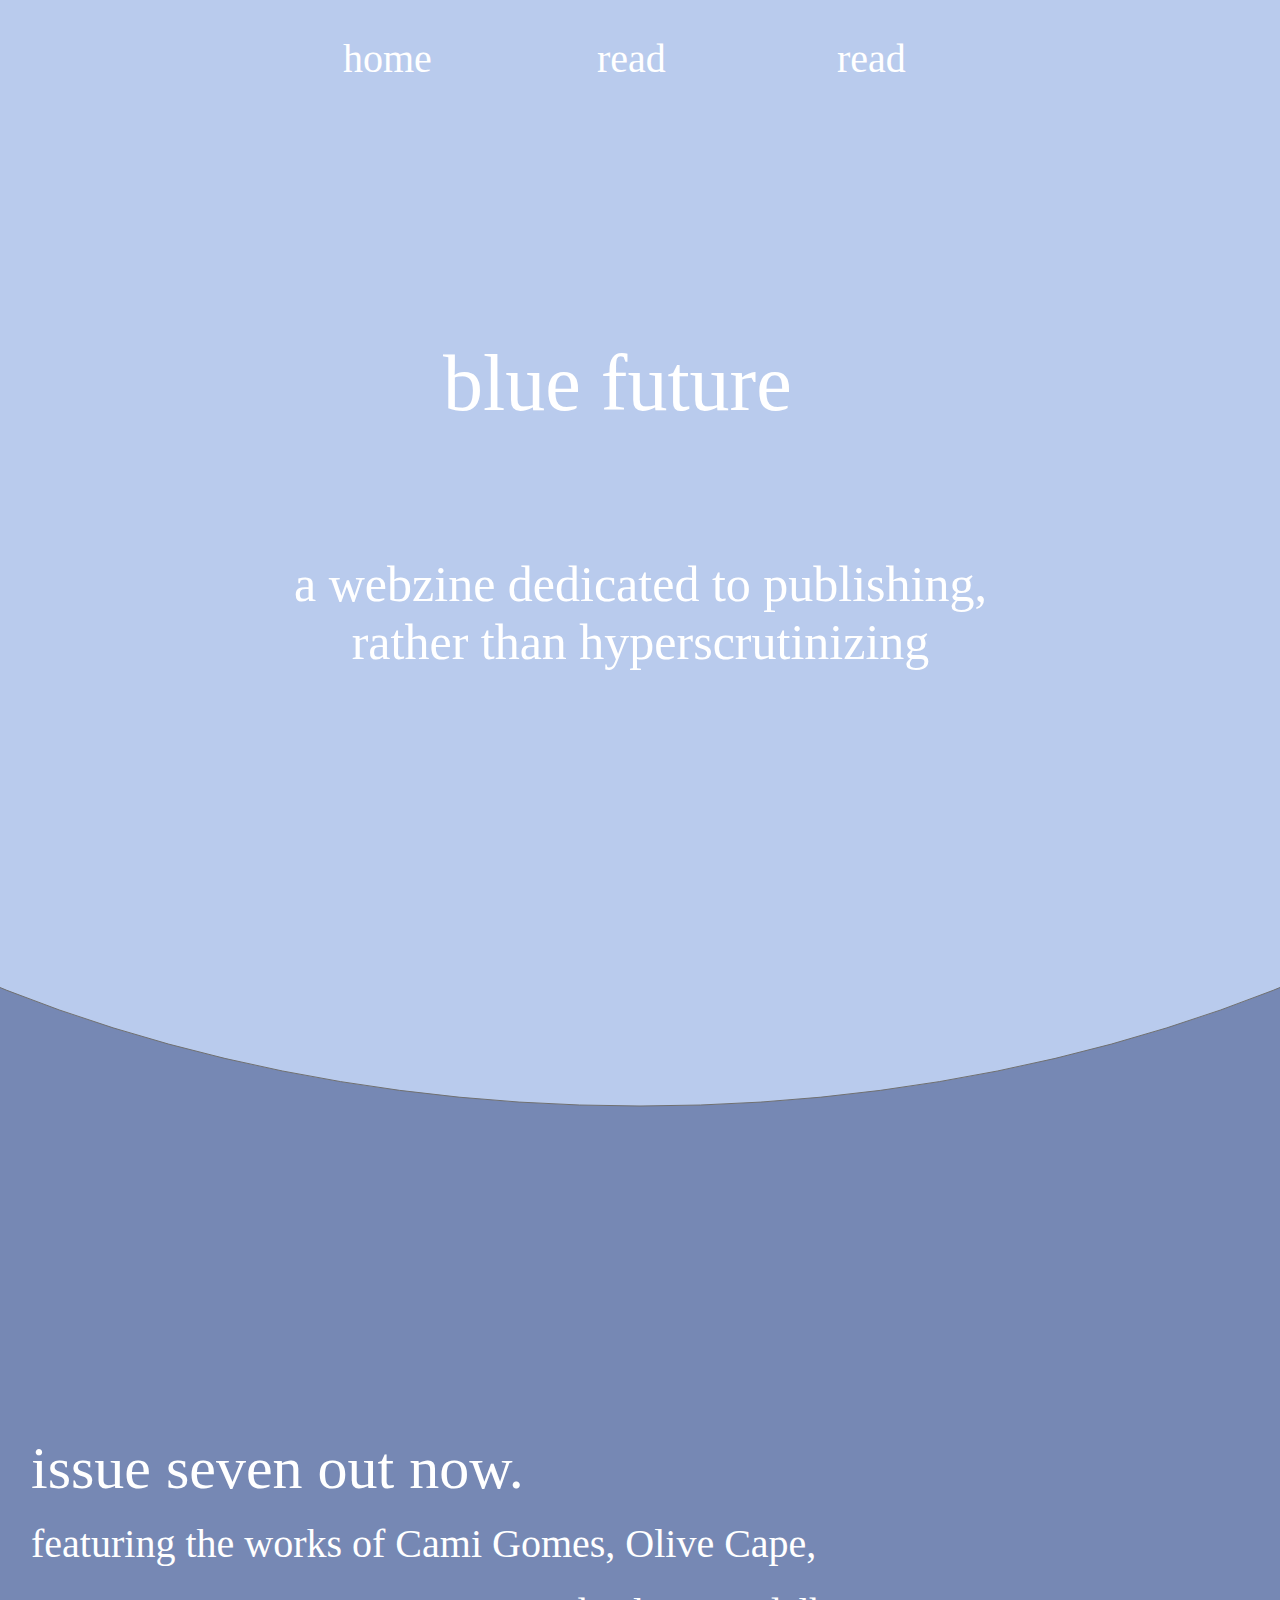
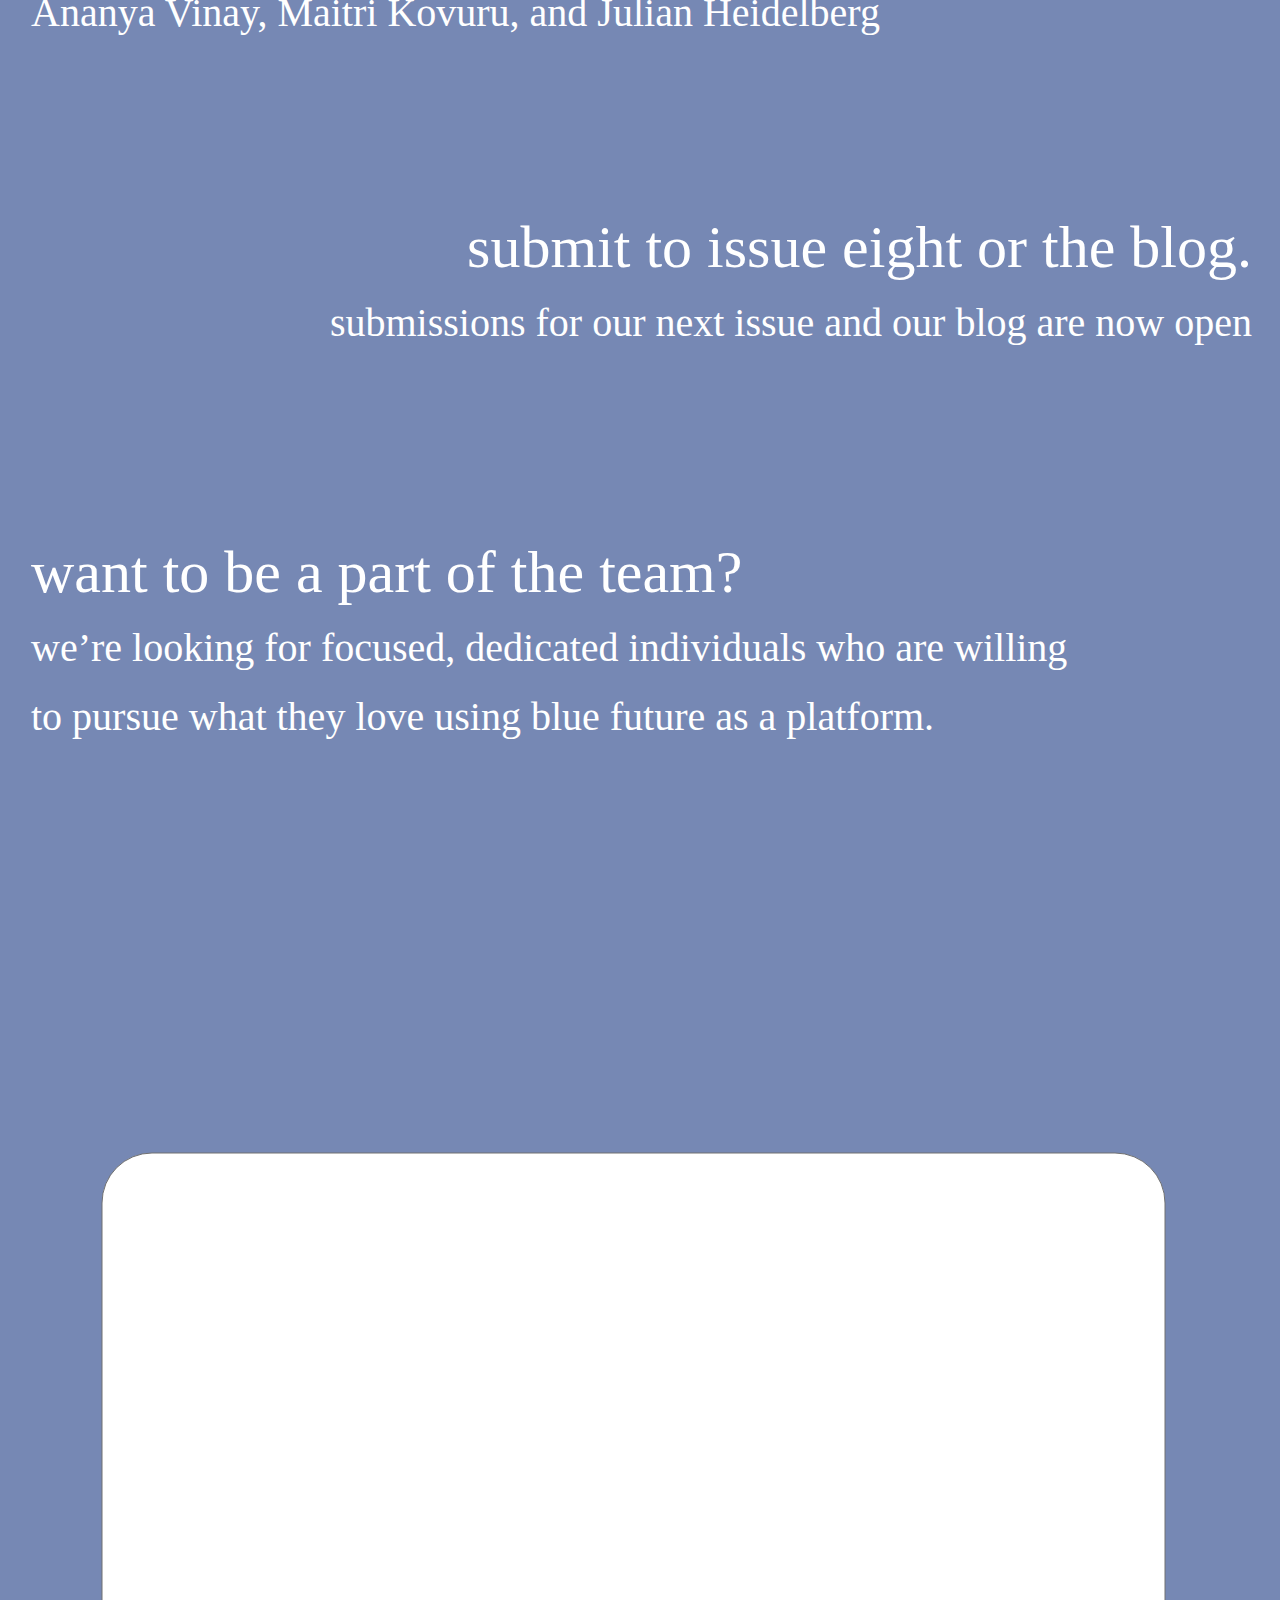
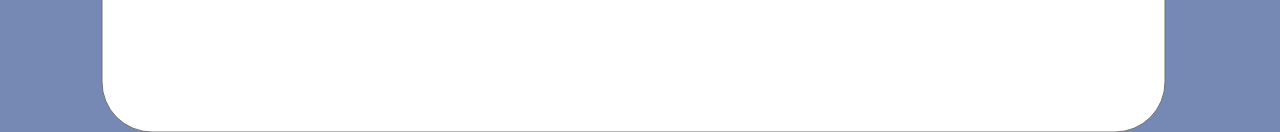
<file: index.html>
<!DOCTYPE html>
<html>
<head>
<meta charset="utf-8"/>
<meta http-equiv="X-UA-Compatible" content="IE=edge"/>
<meta name="viewport" content="width=device-width, initial-scale=1.0">
<title>home</title>
<style id="applicationStylesheet" type="text/css">
	.mediaViewInfo {
		--web-view-name: home;
		--web-view-id: home;
		--web-scale-on-resize: true;
		--web-enable-deep-linking: true;
	}
	:root {
		--web-view-ids: home;
	}
	* {
		margin: 0;
		padding: 0;
		box-sizing: border-box;
		border: none;
	}
	#home {
		position: absolute;
		width: 1280px;
		height: 3332px;
		background-color: rgba(118,136,180,1);
		overflow: hidden;
		--web-view-name: home;
		--web-view-id: home;
		--web-scale-on-resize: true;
		--web-enable-deep-linking: true;
	}
	@keyframes fadein {
	
		0% {
			opacity: 0;
		}
		100% {
			opacity: 1;
		}
	
	}
	#blue_future_ {
		left: 432px;
		top: 337px;
		position: absolute;
		overflow: visible;
		width: 395px;
		white-space: nowrap;
		text-align: left;
		font-family: Futura;
		font-style: normal;
		font-weight: normal;
		font-size: 80px;
		color: rgba(255,255,255,1);
	}
	#Ellipse_1 {
		fill: rgba(185,203,237,1);
		stroke: rgba(112,112,112,1);
		stroke-width: 1px;
		stroke-linejoin: miter;
		stroke-linecap: butt;
		stroke-miterlimit: 4;
		shape-rendering: auto;
	}
	.Ellipse_1 {
		position: absolute;
		overflow: visible;
		width: 2464px;
		height: 1627px;
		left: -592px;
		top: -521px;
	}
	#blue_future__ {
		left: 443px;
		top: 338px;
		position: absolute;
		overflow: visible;
		width: 395px;
		white-space: nowrap;
		text-align: left;
		font-family: Futura;
		font-style: normal;
		font-weight: normal;
		font-size: 80px;
		color: rgba(255,255,255,1);
	}
	#a_webzine_dedicated_to_publish {
		left: 237px;
		top: 555px;
		position: absolute;
		overflow: visible;
		width: 807px;
		white-space: nowrap;
		text-align: center;
		font-family: Futura;
		font-style: normal;
		font-weight: normal;
		font-size: 50px;
		color: rgba(255,255,255,1);
	}
	#Rectangle_1 {
		fill: rgba(255,255,255,1);
		stroke: rgba(112,112,112,1);
		stroke-width: 1px;
		stroke-linejoin: miter;
		stroke-linecap: butt;
		stroke-miterlimit: 4;
		shape-rendering: auto;
	}
	.Rectangle_1 {
		position: absolute;
		overflow: visible;
		width: 961px;
		height: 501px;
		left: 151px;
		top: 2792px;
	}
	#Rectangle_2 {
		fill: rgba(255,255,255,1);
		stroke: rgba(112,112,112,1);
		stroke-width: 1px;
		stroke-linejoin: miter;
		stroke-linecap: butt;
		stroke-miterlimit: 4;
		shape-rendering: auto;
	}
	.Rectangle_2 {
		position: absolute;
		overflow: visible;
		width: 1063px;
		height: 579px;
		left: 102px;
		top: 2753px;
	}
	#issue_seven_out_now_featuring_ {
		left: 31px;
		top: 1434px;
		position: absolute;
		overflow: visible;
		width: 965px;
		white-space: nowrap;
		text-align: left;
		font-family: Futura;
		font-style: normal;
		font-weight: normal;
		font-size: 60px;
		color: rgba(255,255,255,1);
	}
	#submit_to_issue_eight_or_the_b {
		left: 196px;
		top: 1813px;
		position: absolute;
		overflow: visible;
		width: 1056px;
		white-space: nowrap;
		text-align: right;
		font-family: Futura;
		font-style: normal;
		font-weight: normal;
		font-size: 60px;
		color: rgba(255,255,255,1);
	}
	#want_to_be_a_part_of_the_team_ {
		left: 31px;
		top: 2138px;
		position: absolute;
		overflow: visible;
		width: 1174px;
		white-space: nowrap;
		text-align: left;
		font-family: Futura;
		font-style: normal;
		font-weight: normal;
		font-size: 60px;
		color: rgba(255,255,255,1);
	}
	#home_q {
		left: 343px;
		top: 35px;
		position: absolute;
		overflow: visible;
		width: 101px;
		white-space: nowrap;
		text-align: left;
		font-family: Futura;
		font-style: normal;
		font-weight: normal;
		font-size: 40px;
		color: rgba(255,255,255,1);
	}
	#read {
		left: 597px;
		top: 35px;
		position: absolute;
		overflow: visible;
		width: 87px;
		white-space: nowrap;
		text-align: left;
		font-family: Futura;
		font-style: normal;
		font-weight: normal;
		font-size: 40px;
		color: rgba(255,255,255,1);
	}
	#read_s {
		left: 837px;
		top: 35px;
		position: absolute;
		overflow: visible;
		width: 87px;
		white-space: nowrap;
		--web-animation: fadein 0.30000001192092896s ease-out;
		--web-action-type: page;
		--web-action-target: link.html;
		cursor: pointer;
		text-align: left;
		font-family: Futura;
		font-style: normal;
		font-weight: normal;
		font-size: 40px;
		color: rgba(255,255,255,1);
	}
</style>
<script id="applicationScript">
///////////////////////////////////////
// INITIALIZATION
///////////////////////////////////////

/**
 * Functionality for scaling, showing by media query, and navigation between multiple pages on a single page. 
 * Code subject to change.
 **/

if (window.console==null) { window["console"] = { log : function() {} } }; // some browsers do not set console

var Application = function() {
	// event constants
	this.prefix = "--web-";
	this.NAVIGATION_CHANGE = "viewChange";
	this.VIEW_NOT_FOUND = "viewNotFound";
	this.VIEW_CHANGE = "viewChange";
	this.VIEW_CHANGING = "viewChanging";
	this.STATE_NOT_FOUND = "stateNotFound";
	this.APPLICATION_COMPLETE = "applicationComplete";
	this.APPLICATION_RESIZE = "applicationResize";
	this.SIZE_STATE_NAME = "data-is-view-scaled";
	this.STATE_NAME = this.prefix + "state";

	this.lastTrigger = null;
	this.lastView = null;
	this.lastState = null;
	this.lastOverlay = null;
	this.currentView = null;
	this.currentState = null;
	this.currentOverlay = null;
	this.currentQuery = {index: 0, rule: null, mediaText: null, id: null};
	this.inclusionQuery = "(min-width: 0px)";
	this.exclusionQuery = "none and (min-width: 99999px)";
	this.LastModifiedDateLabelName = "LastModifiedDateLabel";
	this.viewScaleSliderId = "ViewScaleSliderInput";
	this.pageRefreshedName = "showPageRefreshedNotification";
	this.application = null;
	this.applicationStylesheet = null;
	this.showByMediaQuery = null;
	this.mediaQueryDictionary = {};
	this.viewsDictionary = {};
	this.addedViews = [];
	this.viewStates = [];
	this.views = [];
	this.viewIds = [];
	this.viewQueries = {};
	this.overlays = {};
	this.overlayIds = [];
	this.numberOfViews = 0;
	this.verticalPadding = 0;
	this.horizontalPadding = 0;
	this.stateName = null;
	this.viewScale = 1;
	this.viewLeft = 0;
	this.viewTop = 0;
	this.horizontalScrollbarsNeeded = false;
	this.verticalScrollbarsNeeded = false;

	// view settings
	this.showUpdateNotification = false;
	this.showNavigationControls = false;
	this.scaleViewsToFit = false;
	this.scaleToFitOnDoubleClick = false;
	this.actualSizeOnDoubleClick = false;
	this.scaleViewsOnResize = false;
	this.navigationOnKeypress = false;
	this.showViewName = false;
	this.enableDeepLinking = true;
	this.refreshPageForChanges = false;
	this.showRefreshNotifications = true;

	// view controls
	this.scaleViewSlider = null;
	this.lastModifiedLabel = null;
	this.supportsPopState = false; // window.history.pushState!=null;
	this.initialized = false;

	// refresh properties
	this.refreshDuration = 250;
	this.lastModifiedDate = null;
	this.refreshRequest = null;
	this.refreshInterval = null;
	this.refreshContent = null;
	this.refreshContentSize = null;
	this.refreshCheckContent = false;
	this.refreshCheckContentSize = false;

	var self = this;

	self.initialize = function(event) {
		var view = self.getVisibleView();
		var views = self.getVisibleViews();
		if (view==null) view = self.getInitialView();
		self.collectViews();
		self.collectOverlays();
		self.collectMediaQueries();

		for (let index = 0; index < views.length; index++) {
			var view = views[index];
			self.setViewOptions(view);
			self.setViewVariables(view);
			self.centerView(view);
		}

		// sometimes the body size is 0 so we call this now and again later
		if (self.initialized) {
			window.addEventListener(self.NAVIGATION_CHANGE, self.viewChangeHandler);
			window.addEventListener("keyup", self.keypressHandler);
			window.addEventListener("keypress", self.keypressHandler);
			window.addEventListener("resize", self.resizeHandler);
			window.document.addEventListener("dblclick", self.doubleClickHandler);

			if (self.supportsPopState) {
				window.addEventListener('popstate', self.popStateHandler);
			}
			else {
				window.addEventListener('hashchange', self.hashChangeHandler);
			}

			// we are ready to go
			window.dispatchEvent(new Event(self.APPLICATION_COMPLETE));
		}

		if (self.initialized==false) {
			if (self.enableDeepLinking) {
				self.syncronizeViewToURL();
			} 
	
			if (self.refreshPageForChanges) {
				self.setupRefreshForChanges();
			}
	
			self.initialized = true;
		}
		
		if (self.scaleViewsToFit) {
			self.viewScale = self.scaleViewToFit(view);
			
			if (self.viewScale<0) {
				setTimeout(self.scaleViewToFit, 500, view);
			}
		}
		else if (view) {
			self.viewScale = self.getViewScaleValue(view);
			self.centerView(view);
			self.updateSliderValue(self.viewScale);
		}
		else {
			// no view found
		}
	
		if (self.showUpdateNotification) {
			self.showNotification();
		}

		//"addEventListener" in window ? null : window.addEventListener = window.attachEvent;
		//"addEventListener" in document ? null : document.addEventListener = document.attachEvent;
	}


	///////////////////////////////////////
	// AUTO REFRESH 
	///////////////////////////////////////

	self.setupRefreshForChanges = function() {
		self.refreshRequest = new XMLHttpRequest();

		if (!self.refreshRequest) {
			return false;
		}

		// get document start values immediately
		self.requestRefreshUpdate();
	}

	/**
	 * Attempt to check the last modified date by the headers 
	 * or the last modified property from the byte array (experimental)
	 **/
	self.requestRefreshUpdate = function() {
		var url = document.location.href;
		var protocol = window.location.protocol;
		var method;
		
		try {

			if (self.refreshCheckContentSize) {
				self.refreshRequest.open('HEAD', url, true);
			}
			else if (self.refreshCheckContent) {
				self.refreshContent = document.documentElement.outerHTML;
				self.refreshRequest.open('GET', url, true);
				self.refreshRequest.responseType = "text";
			}
			else {

				// get page last modified date for the first call to compare to later
				if (self.lastModifiedDate==null) {

					// File system does not send headers in FF so get blob if possible
					if (protocol=="file:") {
						self.refreshRequest.open("GET", url, true);
						self.refreshRequest.responseType = "blob";
					}
					else {
						self.refreshRequest.open("HEAD", url, true);
						self.refreshRequest.responseType = "blob";
					}

					self.refreshRequest.onload = self.refreshOnLoadOnceHandler;

					// In some browsers (Chrome & Safari) this error occurs at send: 
					// 
					// Chrome - Access to XMLHttpRequest at 'file:///index.html' from origin 'null' 
					// has been blocked by CORS policy: 
					// Cross origin requests are only supported for protocol schemes: 
					// http, data, chrome, chrome-extension, https.
					// 
					// Safari - XMLHttpRequest cannot load file:///Users/user/Public/index.html. Cross origin requests are only supported for HTTP.
					// 
					// Solution is to run a local server, set local permissions or test in another browser
					self.refreshRequest.send(null);

					// In MS browsers the following behavior occurs possibly due to an AJAX call to check last modified date: 
					// 
					// DOM7011: The code on this page disabled back and forward caching.

					// In Brave (Chrome) error when on the server
					// index.js:221 HEAD https://www.example.com/ net::ERR_INSUFFICIENT_RESOURCES
					// self.refreshRequest.send(null);

				}
				else {
					self.refreshRequest = new XMLHttpRequest();
					self.refreshRequest.onreadystatechange = self.refreshHandler;
					self.refreshRequest.ontimeout = function() {
						self.log("Couldn't find page to check for updates");
					}
					
					var method;
					if (protocol=="file:") {
						method = "GET";
					}
					else {
						method = "HEAD";
					}

					//refreshRequest.open('HEAD', url, true);
					self.refreshRequest.open(method, url, true);
					self.refreshRequest.responseType = "blob";
					self.refreshRequest.send(null);
				}
			}
		}
		catch (error) {
			self.log("Refresh failed for the following reason:")
			self.log(error);
		}
	}

	self.refreshHandler = function() {
		var contentSize;

		try {

			if (self.refreshRequest.readyState === XMLHttpRequest.DONE) {
				
				if (self.refreshRequest.status === 2 || 
					self.refreshRequest.status === 200) {
					var pageChanged = false;

					self.updateLastModifiedLabel();

					if (self.refreshCheckContentSize) {
						var lastModifiedHeader = self.refreshRequest.getResponseHeader("Last-Modified");
						contentSize = self.refreshRequest.getResponseHeader("Content-Length");
						//lastModifiedDate = refreshRequest.getResponseHeader("Last-Modified");
						var headers = self.refreshRequest.getAllResponseHeaders();
						var hasContentHeader = headers.indexOf("Content-Length")!=-1;
						
						if (hasContentHeader) {
							contentSize = self.refreshRequest.getResponseHeader("Content-Length");

							// size has not been set yet
							if (self.refreshContentSize==null) {
								self.refreshContentSize = contentSize;
								// exit and let interval call this method again
								return;
							}

							if (contentSize!=self.refreshContentSize) {
								pageChanged = true;
							}
						}
					}
					else if (self.refreshCheckContent) {

						if (self.refreshRequest.responseText!=self.refreshContent) {
							pageChanged = true;
						}
					}
					else {
						lastModifiedHeader = self.getLastModified(self.refreshRequest);

						if (self.lastModifiedDate!=lastModifiedHeader) {
							self.log("lastModifiedDate:" + self.lastModifiedDate + ",lastModifiedHeader:" +lastModifiedHeader);
							pageChanged = true;
						}

					}

					
					if (pageChanged) {
						clearInterval(self.refreshInterval);
						self.refreshUpdatedPage();
						return;
					}

				}
				else {
					self.log('There was a problem with the request.');
				}

			}
		}
		catch( error ) {
			//console.log('Caught Exception: ' + error);
		}
	}

	self.refreshOnLoadOnceHandler = function(event) {

		// get the last modified date
		if (self.refreshRequest.response) {
			self.lastModifiedDate = self.getLastModified(self.refreshRequest);

			if (self.lastModifiedDate!=null) {

				if (self.refreshInterval==null) {
					self.refreshInterval = setInterval(self.requestRefreshUpdate, self.refreshDuration);
				}
			}
			else {
				self.log("Could not get last modified date from the server");
			}
		}
	}

	self.refreshUpdatedPage = function() {
		if (self.showRefreshNotifications) {
			var date = new Date().setTime((new Date().getTime()+10000));
			document.cookie = encodeURIComponent(self.pageRefreshedName) + "=true" + "; max-age=6000;" + " path=/";
		}

		document.location.reload(true);
	}

	self.showNotification = function(duration) {
		var notificationID = self.pageRefreshedName+"ID";
		var notification = document.getElementById(notificationID);
		if (duration==null) duration = 4000;

		if (notification!=null) {return;}

		notification = document.createElement("div");
		notification.id = notificationID;
		notification.textContent = "PAGE UPDATED";
		var styleRule = ""
		styleRule = "position: fixed; padding: 7px 16px 6px 16px; font-family: Arial, sans-serif; font-size: 10px; font-weight: bold; left: 50%;";
		styleRule += "top: 20px; background-color: rgba(0,0,0,.5); border-radius: 12px; color:rgb(235, 235, 235); transition: all 2s linear;";
		styleRule += "transform: translateX(-50%); letter-spacing: .5px; filter: drop-shadow(2px 2px 6px rgba(0, 0, 0, .1)); cursor: pointer";
		notification.setAttribute("style", styleRule);

		notification.className = "PageRefreshedClass";
		notification.addEventListener("click", function() {
			notification.parentNode.removeChild(notification);
		});
		
		document.body.appendChild(notification);

		setTimeout(function() {
			notification.style.opacity = "0";
			notification.style.filter = "drop-shadow( 0px 0px 0px rgba(0,0,0, .5))";
			setTimeout(function() {
				try {
					notification.parentNode.removeChild(notification);
				} catch(error) {}
			}, duration)
		}, duration);

		document.cookie = encodeURIComponent(self.pageRefreshedName) + "=; max-age=1; path=/";
	}

	/**
	 * Get the last modified date from the header 
	 * or file object after request has been received
	 **/
	self.getLastModified = function(request) {
		var date;

		// file protocol - FILE object with last modified property
		if (request.response && request.response.lastModified) {
			date = request.response.lastModified;
		}
		
		// http protocol - check headers
		if (date==null) {
			date = request.getResponseHeader("Last-Modified");
		}

		return date;
	}

	self.updateLastModifiedLabel = function() {
		var labelValue = "";
		
		if (self.lastModifiedLabel==null) {
			self.lastModifiedLabel = document.getElementById("LastModifiedLabel");
		}

		if (self.lastModifiedLabel) {
			var seconds = parseInt(((new Date().getTime() - Date.parse(document.lastModified)) / 1000 / 60) * 100 + "");
			var minutes = 0;
			var hours = 0;

			if (seconds < 60) {
				seconds = Math.floor(seconds/10)*10;
				labelValue = seconds + " seconds";
			}
			else {
				minutes = parseInt((seconds/60) + "");

				if (minutes>60) {
					hours = parseInt((seconds/60/60) +"");
					labelValue += hours==1 ? " hour" : " hours";
				}
				else {
					labelValue = minutes+"";
					labelValue += minutes==1 ? " minute" : " minutes";
				}
			}
			
			if (seconds<10) {
				labelValue = "Updated now";
			}
			else {
				labelValue = "Updated " + labelValue + " ago";
			}

			if (self.lastModifiedLabel.firstElementChild) {
				self.lastModifiedLabel.firstElementChild.textContent = labelValue;

			}
			else if ("textContent" in self.lastModifiedLabel) {
				self.lastModifiedLabel.textContent = labelValue;
			}
		}
	}

	self.getShortString = function(string, length) {
		if (length==null) length = 30;
		string = string!=null ? string.substr(0, length).replace(/\n/g, "") : "[String is null]";
		return string;
	}

	self.getShortNumber = function(value, places) {
		if (places==null || places<1) places = 4;
		value = Math.round(value * Math.pow(10,places)) / Math.pow(10, places);
		return value;
	}

	///////////////////////////////////////
	// NAVIGATION CONTROLS
	///////////////////////////////////////

	self.updateViewLabel = function() {
		var viewNavigationLabel = document.getElementById("ViewNavigationLabel");
		var view = self.getVisibleView();
		var viewIndex = view ? self.getViewIndex(view) : -1;
		var viewName = view ? self.getViewPreferenceValue(view, self.prefix + "view-name") : null;
		var viewId = view ? view.id : null;

		if (viewNavigationLabel && view) {
			if (viewName && viewName.indexOf('"')!=-1) {
				viewName = viewName.replace(/"/g, "");
			}

			if (self.showViewName) {
				viewNavigationLabel.textContent = viewName;
				self.setTooltip(viewNavigationLabel, viewIndex + 1 + " of " + self.numberOfViews);
			}
			else {
				viewNavigationLabel.textContent = viewIndex + 1 + " of " + self.numberOfViews;
				self.setTooltip(viewNavigationLabel, viewName);
			}

		}
	}

	self.updateURL = function(view) {
		view = view == null ? self.getVisibleView() : view;
		var viewId = view ? view.id : null
		var viewFragment = view ? "#"+ viewId : null;

		if (viewId && self.viewIds.length>1 && self.enableDeepLinking) {

			if (self.supportsPopState==false) {
				self.setFragment(viewId);
			}
			else {
				if (viewFragment!=window.location.hash) {

					if (window.location.hash==null) {
						window.history.replaceState({name:viewId}, null, viewFragment);
					}
					else {
						window.history.pushState({name:viewId}, null, viewFragment);
					}
				}
			}
		}
	}

	self.updateURLState = function(view, stateName) {
		stateName = view && (stateName=="" || stateName==null) ? self.getStateNameByViewId(view.id) : stateName;

		if (self.supportsPopState==false) {
			self.setFragment(stateName);
		}
		else {
			if (stateName!=window.location.hash) {

				if (window.location.hash==null) {
					window.history.replaceState({name:view.viewId}, null, stateName);
				}
				else {
					window.history.pushState({name:view.viewId}, null, stateName);
				}
			}
		}
	}

	self.setFragment = function(value) {
		window.location.hash = "#" + value;
	}

	self.setTooltip = function(element, value) {
		// setting the tooltip in edge causes a page crash on hover
		if (/Edge/.test(navigator.userAgent)) { return; }

		if ("title" in element) {
			element.title = value;
		}
	}

	self.getStylesheetRules = function(styleSheet) {
		try {
			if (styleSheet) return styleSheet.cssRules || styleSheet.rules;
	
			return document.styleSheets[0]["cssRules"] || document.styleSheets[0]["rules"];
		}
		catch (error) {
			// ERRORS:
			// SecurityError: The operation is insecure.
			// Errors happen when script loads before stylesheet or loading an external css locally

			// InvalidAccessError: A parameter or an operation is not supported by the underlying object
			// Place script after stylesheet

			console.log(error);
			if (error.toString().indexOf("The operation is insecure")!=-1) {
				console.log("Load the stylesheet before the script or load the stylesheet inline until it can be loaded on a server")
			}
			return [];
		}
	}

	/**
	 * If single page application hide all of the views. 
	 * @param {Number} selectedIndex if provided shows the view at index provided
	 **/
	self.hideViews = function(selectedIndex, animation) {
		var rules = self.getStylesheetRules();
		var queryIndex = 0;
		var numberOfRules = rules!=null ? rules.length : 0;

		// loop through rules and hide media queries except selected
		for (var i=0;i<numberOfRules;i++) {
			var rule = rules[i];
			var cssText = rule && rule.cssText;

			if (rule.media!=null && cssText.match("--web-view-name:")) {

				if (queryIndex==selectedIndex) {
					self.currentQuery.mediaText = rule.conditionText;
					self.currentQuery.index = selectedIndex;
					self.currentQuery.rule = rule;
					self.enableMediaQuery(rule);
				}
				else {
					if (animation) {
						self.fadeOut(rule)
					}
					else {
						self.disableMediaQuery(rule);
					}
				}
				
				queryIndex++;
			}
		}

		self.numberOfViews = queryIndex;
		self.updateViewLabel();
		self.updateURL();

		self.dispatchViewChange();

		var view = self.getVisibleView();
		var viewIndex = view ? self.getViewIndex(view) : -1;

		return viewIndex==selectedIndex ? view : null;
	}

	/**
	 * If single page application hide all of the views. 
	 * @param {HTMLElement} selectedView if provided shows the view passed in
	 **/
	 self.hideAllViews = function(selectedView, animation) {
		var views = self.views;
		var queryIndex = 0;
		var numberOfViews = views!=null ? views.length : 0;

		// loop through rules and hide media queries except selected
		for (var i=0;i<numberOfViews;i++) {
			var viewData = views[i];
			var view = viewData && viewData.view;
			var mediaRule = viewData && viewData.mediaRule;
			
			if (view==selectedView) {
				self.currentQuery.mediaText = mediaRule.conditionText;
				self.currentQuery.index = queryIndex;
				self.currentQuery.rule = mediaRule;
				self.enableMediaQuery(mediaRule);
			}
			else {
				if (animation) {
					self.fadeOut(mediaRule)
				}
				else {
					self.disableMediaQuery(mediaRule);
				}
			}
			
			queryIndex++;
		}

		self.numberOfViews = queryIndex;
		self.updateViewLabel();
		self.updateURL();
		self.dispatchViewChange();

		var visibleView = self.getVisibleView();

		return visibleView==selectedView ? selectedView : null;
	}

	/**
	 * Hide view
	 * @param {Object} view element to hide
	 **/
	self.hideView = function(view) {
		var rule = view ? self.mediaQueryDictionary[view.id] : null;

		if (rule) {
			self.disableMediaQuery(rule);
		}
	}

	/**
	 * Hide overlay
	 * @param {Object} overlay element to hide
	 **/
	self.hideOverlay = function(overlay) {
		var rule = overlay ? self.mediaQueryDictionary[overlay.id] : null;

		if (rule) {
			self.disableMediaQuery(rule);

			//if (self.showByMediaQuery) {
				overlay.style.display = "none";
			//}
		}
	}

	/**
	 * Show the view by media query. Does not hide current views
	 * Sets view options by default
	 * @param {Object} view element to show
	 * @param {Boolean} setViewOptions sets view options if null or true
	 */
	self.showViewByMediaQuery = function(view, setViewOptions) {
		var id = view ? view.id : null;
		var query = id ? self.mediaQueryDictionary[id] : null;
		var isOverlay = view ? self.isOverlay(view) : false;
		setViewOptions = setViewOptions==null ? true : setViewOptions;

		if (query) {
			self.enableMediaQuery(query);

			if (isOverlay && view && setViewOptions) {
				self.setViewVariables(null, view);
			}
			else {
				if (view && setViewOptions) self.setViewOptions(view);
				if (view && setViewOptions) self.setViewVariables(view);
			}
		}
	}

	/**
	 * Show the view. Does not hide current views
	 */
	self.showView = function(view, setViewOptions) {
		var id = view ? view.id : null;
		var query = id ? self.mediaQueryDictionary[id] : null;
		var display = null;
		setViewOptions = setViewOptions==null ? true : setViewOptions;

		if (query) {
			self.enableMediaQuery(query);
			if (view==null) view =self.getVisibleView();
			if (view && setViewOptions) self.setViewOptions(view);
		}
		else if (id) {
			display = window.getComputedStyle(view).getPropertyValue("display");
			if (display=="" || display=="none") {
				view.style.display = "block";
			}
		}

		if (view) {
			if (self.currentView!=null) {
				self.lastView = self.currentView;
			}

			self.currentView = view;
		}
	}

	self.showViewById = function(id, setViewOptions) {
		var view = id ? self.getViewById(id) : null;

		if (view) {
			self.showView(view);
			return;
		}

		self.log("View not found '" + id + "'");
	}

	self.getElementView = function(element) {
		var view = element;
		var viewFound = false;

		while (viewFound==false || view==null) {
			if (view && self.viewsDictionary[view.id]) {
				return view;
			}
			view = view.parentNode;
		}
	}

	/**
	 * Show overlay over view
	 * @param {Event | HTMLElement} event event or html element with styles applied
	 * @param {String} id id of view or view reference
	 * @param {Number} x x location
	 * @param {Number} y y location
	 */
	self.showOverlay = function(event, id, x, y) {
		var overlay = id && typeof id === 'string' ? self.getViewById(id) : id ? id : null;
		var query = overlay ? self.mediaQueryDictionary[overlay.id] : null;
		var centerHorizontally = false;
		var centerVertically = false;
		var anchorLeft = false;
		var anchorTop = false;
		var anchorRight = false;
		var anchorBottom = false;
		var display = null;
		var reparent = true;
		var view = null;
		
		if (overlay==null || overlay==false) {
			self.log("Overlay not found, '"+ id + "'");
			return;
		}

		// get enter animation - event target must have css variables declared
		if (event) {
			var button = event.currentTarget || event; // can be event or htmlelement
			var buttonComputedStyles = getComputedStyle(button);
			var actionTargetValue = buttonComputedStyles.getPropertyValue(self.prefix+"action-target").trim();
			var animation = buttonComputedStyles.getPropertyValue(self.prefix+"animation").trim();
			var isAnimated = animation!="";
			var targetType = buttonComputedStyles.getPropertyValue(self.prefix+"action-type").trim();
			var actionTarget = self.application ? null : self.getElement(actionTargetValue);
			var actionTargetStyles = actionTarget ? actionTarget.style : null;

			if (actionTargetStyles) {
				actionTargetStyles.setProperty("animation", animation);
			}

			if ("stopImmediatePropagation" in event) {
				event.stopImmediatePropagation();
			}
		}
		
		if (self.application==false || targetType=="page") {
			document.location.href = "./" + actionTargetValue;
			return;
		}

		// remove any current overlays
		if (self.currentOverlay) {

			// act as switch if same button
			if (self.currentOverlay==actionTarget || self.currentOverlay==null) {
				if (self.lastTrigger==button) {
					self.removeOverlay(isAnimated);
					return;
				}
			}
			else {
				self.removeOverlay(isAnimated);
			}
		}

		if (reparent) {
			view = self.getElementView(button);
			if (view) {
				view.appendChild(overlay);
			}
		}

		if (query) {
			//self.setElementAnimation(overlay, null);
			//overlay.style.animation = animation;
			self.enableMediaQuery(query);
			
			var display = overlay && overlay.style.display;
			
			if (overlay && display=="" || display=="none") {
				overlay.style.display = "block";
				//self.setViewOptions(overlay);
			}

			// add animation defined in event target style declaration
			if (animation && self.supportAnimations) {
				self.fadeIn(overlay, false, animation);
			}
		}
		else if (id) {

			display = window.getComputedStyle(overlay).getPropertyValue("display");

			if (display=="" || display=="none") {
				overlay.style.display = "block";
			}

			// add animation defined in event target style declaration
			if (animation && self.supportAnimations) {
				self.fadeIn(overlay, false, animation);
			}
		}

		// do not set x or y position if centering
		var horizontal = self.prefix + "center-horizontally";
		var vertical = self.prefix + "center-vertically";
		var style = overlay.style;
		var transform = [];

		centerHorizontally = self.getIsStyleDefined(id, horizontal) ? self.getViewPreferenceBoolean(overlay, horizontal) : false;
		centerVertically = self.getIsStyleDefined(id, vertical) ? self.getViewPreferenceBoolean(overlay, vertical) : false;
		anchorLeft = self.getIsStyleDefined(id, "left");
		anchorRight = self.getIsStyleDefined(id, "right");
		anchorTop = self.getIsStyleDefined(id, "top");
		anchorBottom = self.getIsStyleDefined(id, "bottom");

		
		if (self.viewsDictionary[overlay.id] && self.viewsDictionary[overlay.id].styleDeclaration) {
			style = self.viewsDictionary[overlay.id].styleDeclaration.style;
		}
		
		if (centerHorizontally) {
			style.left = "50%";
			style.transformOrigin = "0 0";
			transform.push("translateX(-50%)");
		}
		else if (anchorRight && anchorLeft) {
			style.left = x + "px";
		}
		else if (anchorRight) {
			//style.right = x + "px";
		}
		else {
			style.left = x + "px";
		}
		
		if (centerVertically) {
			style.top = "50%";
			transform.push("translateY(-50%)");
			style.transformOrigin = "0 0";
		}
		else if (anchorTop && anchorBottom) {
			style.top = y + "px";
		}
		else if (anchorBottom) {
			//style.bottom = y + "px";
		}
		else {
			style.top = y + "px";
		}

		if (transform.length) {
			style.transform = transform.join(" ");
		}

		self.currentOverlay = overlay;
		self.lastTrigger = button;
	}

	self.goBack = function() {
		if (self.currentOverlay) {
			self.removeOverlay();
		}
		else if (self.lastView) {
			self.goToView(self.lastView.id);
		}
	}

	self.removeOverlay = function(animate) {
		var overlay = self.currentOverlay;
		animate = animate===false ? false : true;

		if (overlay) {
			var style = overlay.style;
			
			if (style.animation && self.supportAnimations && animate) {
				self.reverseAnimation(overlay, true);

				var duration = self.getAnimationDuration(style.animation, true);
		
				setTimeout(function() {
					self.setElementAnimation(overlay, null);
					self.hideOverlay(overlay);
					self.currentOverlay = null;
				}, duration);
			}
			else {
				self.setElementAnimation(overlay, null);
				self.hideOverlay(overlay);
				self.currentOverlay = null;
			}
		}
	}

	/**
	 * Reverse the animation and hide after
	 * @param {Object} target element with animation
	 * @param {Boolean} hide hide after animation ends
	 */
	self.reverseAnimation = function(target, hide) {
		var lastAnimation = null;
		var style = target.style;

		style.animationPlayState = "paused";
		lastAnimation = style.animation;
		style.animation = null;
		style.animationPlayState = "paused";

		if (hide) {
			//target.addEventListener("animationend", self.animationEndHideHandler);
	
			var duration = self.getAnimationDuration(lastAnimation, true);
			var isOverlay = self.isOverlay(target);
	
			setTimeout(function() {
				self.setElementAnimation(target, null);

				if (isOverlay) {
					self.hideOverlay(target);
				}
				else {
					self.hideView(target);
				}
			}, duration);
		}

		setTimeout(function() {
			style.animation = lastAnimation;
			style.animationPlayState = "paused";
			style.animationDirection = "reverse";
			style.animationPlayState = "running";
		}, 30);
	}

	self.animationEndHandler = function(event) {
		var target = event.currentTarget;
		self.dispatchEvent(new Event(event.type));
	}

	self.isOverlay = function(view) {
		var result = view ? self.getViewPreferenceBoolean(view, self.prefix + "is-overlay") : false;

		return result;
	}

	self.animationEndHideHandler = function(event) {
		var target = event.currentTarget;
		self.setViewVariables(null, target);
		self.hideView(target);
		target.removeEventListener("animationend", self.animationEndHideHandler);
	}

	self.animationEndShowHandler = function(event) {
		var target = event.currentTarget;
		target.removeEventListener("animationend", self.animationEndShowHandler);
	}

	self.setViewOptions = function(view) {

		if (view) {
			self.minimumScale = self.getViewPreferenceValue(view, self.prefix + "minimum-scale");
			self.maximumScale = self.getViewPreferenceValue(view, self.prefix + "maximum-scale");
			self.scaleViewsToFit = self.getViewPreferenceBoolean(view, self.prefix + "scale-to-fit");
			self.scaleToFitType = self.getViewPreferenceValue(view, self.prefix + "scale-to-fit-type");
			self.scaleToFitOnDoubleClick = self.getViewPreferenceBoolean(view, self.prefix + "scale-on-double-click");
			self.actualSizeOnDoubleClick = self.getViewPreferenceBoolean(view, self.prefix + "actual-size-on-double-click");
			self.scaleViewsOnResize = self.getViewPreferenceBoolean(view, self.prefix + "scale-on-resize");
			self.enableScaleUp = self.getViewPreferenceBoolean(view, self.prefix + "enable-scale-up");
			self.centerHorizontally = self.getViewPreferenceBoolean(view, self.prefix + "center-horizontally");
			self.centerVertically = self.getViewPreferenceBoolean(view, self.prefix + "center-vertically");
			self.navigationOnKeypress = self.getViewPreferenceBoolean(view, self.prefix + "navigate-on-keypress");
			self.showViewName = self.getViewPreferenceBoolean(view, self.prefix + "show-view-name");
			self.refreshPageForChanges = self.getViewPreferenceBoolean(view, self.prefix + "refresh-for-changes");
			self.refreshPageForChangesInterval = self.getViewPreferenceValue(view, self.prefix + "refresh-interval");
			self.showNavigationControls = self.getViewPreferenceBoolean(view, self.prefix + "show-navigation-controls");
			self.scaleViewSlider = self.getViewPreferenceBoolean(view, self.prefix + "show-scale-controls");
			self.enableDeepLinking = self.getViewPreferenceBoolean(view, self.prefix + "enable-deep-linking");
			self.singlePageApplication = self.getViewPreferenceBoolean(view, self.prefix + "application");
			self.showByMediaQuery = self.getViewPreferenceBoolean(view, self.prefix + "show-by-media-query");
			self.showUpdateNotification = document.cookie!="" ? document.cookie.indexOf(self.pageRefreshedName)!=-1 : false;
			self.imageComparisonDuration = self.getViewPreferenceValue(view, self.prefix + "image-comparison-duration");
			self.supportAnimations = self.getViewPreferenceBoolean(view, self.prefix + "enable-animations", true);

			if (self.scaleViewsToFit) {
				var newScaleValue = self.scaleViewToFit(view);
				
				if (newScaleValue<0) {
					setTimeout(self.scaleViewToFit, 500, view);
				}
			}
			else {
				self.viewScale = self.getViewScaleValue(view);
				self.viewToFitWidthScale = self.getViewFitToViewportWidthScale(view, self.enableScaleUp)
				self.viewToFitHeightScale = self.getViewFitToViewportScale(view, self.enableScaleUp);
				self.updateSliderValue(self.viewScale);
			}

			if (self.imageComparisonDuration!=null) {
				// todo
			}

			if (self.refreshPageForChangesInterval!=null) {
				self.refreshDuration = Number(self.refreshPageForChangesInterval);
			}
		}
	}

	self.previousView = function(event) {
		var rules = self.getStylesheetRules();
		var view = self.getVisibleView()
		var index = view ? self.getViewIndex(view) : -1;
		var prevQueryIndex = index!=-1 ? index-1 : self.currentQuery.index-1;
		var queryIndex = 0;
		var numberOfRules = rules!=null ? rules.length : 0;

		if (event) {
			event.stopImmediatePropagation();
		}

		if (prevQueryIndex<0) {
			return;
		}

		// loop through rules and hide media queries except selected
		for (var i=0;i<numberOfRules;i++) {
			var rule = rules[i];
			
			if (rule.media!=null) {

				if (queryIndex==prevQueryIndex) {
					self.currentQuery.mediaText = rule.conditionText;
					self.currentQuery.index = prevQueryIndex;
					self.currentQuery.rule = rule;
					self.enableMediaQuery(rule);
					self.updateViewLabel();
					self.updateURL();
					self.dispatchViewChange();
				}
				else {
					self.disableMediaQuery(rule);
				}

				queryIndex++;
			}
		}
	}

	self.nextView = function(event) {
		var rules = self.getStylesheetRules();
		var view = self.getVisibleView();
		var index = view ? self.getViewIndex(view) : -1;
		var nextQueryIndex = index!=-1 ? index+1 : self.currentQuery.index+1;
		var queryIndex = 0;
		var numberOfRules = rules!=null ? rules.length : 0;
		var numberOfMediaQueries = self.getNumberOfMediaRules();

		if (event) {
			event.stopImmediatePropagation();
		}

		if (nextQueryIndex>=numberOfMediaQueries) {
			return;
		}

		// loop through rules and hide media queries except selected
		for (var i=0;i<numberOfRules;i++) {
			var rule = rules[i];
			
			if (rule.media!=null) {

				if (queryIndex==nextQueryIndex) {
					self.currentQuery.mediaText = rule.conditionText;
					self.currentQuery.index = nextQueryIndex;
					self.currentQuery.rule = rule;
					self.enableMediaQuery(rule);
					self.updateViewLabel();
					self.updateURL();
					self.dispatchViewChange();
				}
				else {
					self.disableMediaQuery(rule);
				}

				queryIndex++;
			}
		}
	}

	/**
	 * Enables a view via media query
	 */
	self.enableMediaQuery = function(rule) {

		try {
			rule.media.mediaText = self.inclusionQuery;
		}
		catch(error) {
			//self.log(error);
			rule.conditionText = self.inclusionQuery;
		}
	}

	self.disableMediaQuery = function(rule) {

		try {
			rule.media.mediaText = self.exclusionQuery;
		}
		catch(error) {
			rule.conditionText = self.exclusionQuery;
		}
	}

	self.dispatchViewChange = function() {
		try {
			var event = new Event(self.NAVIGATION_CHANGE);
			window.dispatchEvent(event);
		}
		catch (error) {
			// In IE 11: Object doesn't support this action
		}
	}

	self.getNumberOfMediaRules = function() {
		var rules = self.getStylesheetRules();
		var numberOfRules = rules ? rules.length : 0;
		var numberOfQueries = 0;

		for (var i=0;i<numberOfRules;i++) {
			if (rules[i].media!=null) { numberOfQueries++; }
		}
		
		return numberOfQueries;
	}

	/////////////////////////////////////////
	// VIEW SCALE 
	/////////////////////////////////////////

	self.sliderChangeHandler = function(event) {
		var value = self.getShortNumber(event.currentTarget.value/100);
		var view = self.getVisibleView();
		self.setViewScaleValue(view, false, value, true);
	}

	self.updateSliderValue = function(scale) {
		var slider = document.getElementById(self.viewScaleSliderId);
		var tooltip = parseInt(scale * 100 + "") + "%";
		var inputType;
		var inputValue;
		
		if (slider) {
			inputValue = self.getShortNumber(scale * 100);
			if (inputValue!=slider["value"]) {
				slider["value"] = inputValue;
			}
			inputType = slider.getAttributeNS(null, "type");

			if (inputType!="range") {
				// input range is not supported
				slider.style.display = "none";
			}

			self.setTooltip(slider, tooltip);
		}
	}

	self.viewChangeHandler = function(event) {
		var view = self.getVisibleView();
		var matrix = view ? getComputedStyle(view).transform : null;
		
		if (matrix) {
			self.viewScale = self.getViewScaleValue(view);
			
			var scaleNeededToFit = self.getViewFitToViewportScale(view);
			var isViewLargerThanViewport = scaleNeededToFit<1;
			
			// scale large view to fit if scale to fit is enabled
			if (self.scaleViewsToFit) {
				self.scaleViewToFit(view);
			}
			else {
				self.updateSliderValue(self.viewScale);
			}
		}
	}

	self.getViewScaleValue = function(view) {
		var matrix = getComputedStyle(view).transform;

		if (matrix) {
			var matrixArray = matrix.replace("matrix(", "").split(",");
			var scaleX = parseFloat(matrixArray[0]);
			var scaleY = parseFloat(matrixArray[3]);
			var scale = Math.min(scaleX, scaleY);
		}

		return scale;
	}

	/**
	 * Scales view to scale. 
	 * @param {Object} view view to scale. views are in views array
	 * @param {Boolean} scaleToFit set to true to scale to fit. set false to use desired scale value
	 * @param {Number} desiredScale scale to define. not used if scale to fit is false
	 * @param {Boolean} isSliderChange indicates if slider is callee
	 */
	self.setViewScaleValue = function(view, scaleToFit, desiredScale, isSliderChange) {
		var enableScaleUp = self.enableScaleUp;
		var scaleToFitType = self.scaleToFitType;
		var minimumScale = self.minimumScale;
		var maximumScale = self.maximumScale;
		var hasMinimumScale = !isNaN(minimumScale) && minimumScale!="";
		var hasMaximumScale = !isNaN(maximumScale) && maximumScale!="";
		var scaleNeededToFit = self.getViewFitToViewportScale(view, enableScaleUp);
		var scaleNeededToFitWidth = self.getViewFitToViewportWidthScale(view, enableScaleUp);
		var scaleNeededToFitHeight = self.getViewFitToViewportHeightScale(view, enableScaleUp);
		var scaleToFitFull = self.getViewFitToViewportScale(view, true);
		var scaleToFitFullWidth = self.getViewFitToViewportWidthScale(view, true);
		var scaleToFitFullHeight = self.getViewFitToViewportHeightScale(view, true);
		var scaleToWidth = scaleToFitType=="width";
		var scaleToHeight = scaleToFitType=="height";
		var shrunkToFit = false;
		var topPosition = null;
		var leftPosition = null;
		var translateY = null;
		var translateX = null;
		var transformValue = "";
		var canCenterVertically = true;
		var canCenterHorizontally = true;
		var style = view.style;

		if (view && self.viewsDictionary[view.id] && self.viewsDictionary[view.id].styleDeclaration) {
			style = self.viewsDictionary[view.id].styleDeclaration.style;
		}

		if (scaleToFit && isSliderChange!=true) {
			if (scaleToFitType=="fit" || scaleToFitType=="") {
				desiredScale = scaleNeededToFit;
			}
			else if (scaleToFitType=="width") {
				desiredScale = scaleNeededToFitWidth;
			}
			else if (scaleToFitType=="height") {
				desiredScale = scaleNeededToFitHeight;
			}
		}
		else {
			if (isNaN(desiredScale)) {
				desiredScale = 1;
			}
		}

		self.updateSliderValue(desiredScale);
		
		// scale to fit width
		if (scaleToWidth && scaleToHeight==false) {
			canCenterVertically = scaleNeededToFitHeight>=scaleNeededToFitWidth;
			canCenterHorizontally = scaleNeededToFitWidth>=1 && enableScaleUp==false;

			if (isSliderChange) {
				canCenterHorizontally = desiredScale<scaleToFitFullWidth;
			}
			else if (scaleToFit) {
				desiredScale = scaleNeededToFitWidth;
			}

			if (hasMinimumScale) {
				desiredScale = Math.max(desiredScale, Number(minimumScale));
			}

			if (hasMaximumScale) {
				desiredScale = Math.min(desiredScale, Number(maximumScale));
			}

			desiredScale = self.getShortNumber(desiredScale);

			canCenterHorizontally = self.canCenterHorizontally(view, "width", enableScaleUp, desiredScale, minimumScale, maximumScale);
			canCenterVertically = self.canCenterVertically(view, "width", enableScaleUp, desiredScale, minimumScale, maximumScale);

			if (desiredScale>1 && (enableScaleUp || isSliderChange)) {
				transformValue = "scale(" + desiredScale + ")";
			}
			else if (desiredScale>=1 && enableScaleUp==false) {
				transformValue = "scale(" + 1 + ")";
			}
			else {
				transformValue = "scale(" + desiredScale + ")";
			}

			if (self.centerVertically) {
				if (canCenterVertically) {
					translateY = "-50%";
					topPosition = "50%";
				}
				else {
					translateY = "0";
					topPosition = "0";
				}
				
				if (style.top != topPosition) {
					style.top = topPosition + "";
				}

				if (canCenterVertically) {
					transformValue += " translateY(" + translateY+ ")";
				}
			}

			if (self.centerHorizontally) {
				if (canCenterHorizontally) {
					translateX = "-50%";
					leftPosition = "50%";
				}
				else {
					translateX = "0";
					leftPosition = "0";
				}

				if (style.left != leftPosition) {
					style.left = leftPosition + "";
				}

				if (canCenterHorizontally) {
					transformValue += " translateX(" + translateX+ ")";
				}
			}

			style.transformOrigin = "0 0";
			style.transform = transformValue;

			self.viewScale = desiredScale;
			self.viewToFitWidthScale = scaleNeededToFitWidth;
			self.viewToFitHeightScale = scaleNeededToFitHeight;
			self.viewLeft = leftPosition;
			self.viewTop = topPosition;

			return desiredScale;
		}

		// scale to fit height
		if (scaleToHeight && scaleToWidth==false) {
			//canCenterVertically = scaleNeededToFitHeight>=scaleNeededToFitWidth;
			//canCenterHorizontally = scaleNeededToFitHeight<=scaleNeededToFitWidth && enableScaleUp==false;
			canCenterVertically = scaleNeededToFitHeight>=scaleNeededToFitWidth;
			canCenterHorizontally = scaleNeededToFitWidth>=1 && enableScaleUp==false;
			
			if (isSliderChange) {
				canCenterHorizontally = desiredScale<scaleToFitFullHeight;
			}
			else if (scaleToFit) {
				desiredScale = scaleNeededToFitHeight;
			}

			if (hasMinimumScale) {
				desiredScale = Math.max(desiredScale, Number(minimumScale));
			}

			if (hasMaximumScale) {
				desiredScale = Math.min(desiredScale, Number(maximumScale));
				//canCenterVertically = desiredScale>=scaleNeededToFitHeight && enableScaleUp==false;
			}

			desiredScale = self.getShortNumber(desiredScale);

			canCenterHorizontally = self.canCenterHorizontally(view, "height", enableScaleUp, desiredScale, minimumScale, maximumScale);
			canCenterVertically = self.canCenterVertically(view, "height", enableScaleUp, desiredScale, minimumScale, maximumScale);

			if (desiredScale>1 && (enableScaleUp || isSliderChange)) {
				transformValue = "scale(" + desiredScale + ")";
			}
			else if (desiredScale>=1 && enableScaleUp==false) {
				transformValue = "scale(" + 1 + ")";
			}
			else {
				transformValue = "scale(" + desiredScale + ")";
			}

			if (self.centerHorizontally) {
				if (canCenterHorizontally) {
					translateX = "-50%";
					leftPosition = "50%";
				}
				else {
					translateX = "0";
					leftPosition = "0";
				}

				if (style.left != leftPosition) {
					style.left = leftPosition + "";
				}

				if (canCenterHorizontally) {
					transformValue += " translateX(" + translateX+ ")";
				}
			}

			if (self.centerVertically) {
				if (canCenterVertically) {
					translateY = "-50%";
					topPosition = "50%";
				}
				else {
					translateY = "0";
					topPosition = "0";
				}
				
				if (style.top != topPosition) {
					style.top = topPosition + "";
				}

				if (canCenterVertically) {
					transformValue += " translateY(" + translateY+ ")";
				}
			}

			style.transformOrigin = "0 0";
			style.transform = transformValue;

			self.viewScale = desiredScale;
			self.viewToFitWidthScale = scaleNeededToFitWidth;
			self.viewToFitHeightScale = scaleNeededToFitHeight;
			self.viewLeft = leftPosition;
			self.viewTop = topPosition;

			return scaleNeededToFitHeight;
		}

		if (scaleToFitType=="fit") {
			//canCenterVertically = scaleNeededToFitHeight>=scaleNeededToFitWidth;
			//canCenterHorizontally = scaleNeededToFitWidth>=scaleNeededToFitHeight;
			canCenterVertically = scaleNeededToFitHeight>=scaleNeededToFit;
			canCenterHorizontally = scaleNeededToFitWidth>=scaleNeededToFit;

			if (hasMinimumScale) {
				desiredScale = Math.max(desiredScale, Number(minimumScale));
			}

			desiredScale = self.getShortNumber(desiredScale);

			if (isSliderChange || scaleToFit==false) {
				canCenterVertically = scaleToFitFullHeight>=desiredScale;
				canCenterHorizontally = desiredScale<scaleToFitFullWidth;
			}
			else if (scaleToFit) {
				desiredScale = scaleNeededToFit;
			}

			transformValue = "scale(" + desiredScale + ")";

			//canCenterHorizontally = self.canCenterHorizontally(view, "fit", false, desiredScale);
			//canCenterVertically = self.canCenterVertically(view, "fit", false, desiredScale);
			
			if (self.centerVertically) {
				if (canCenterVertically) {
					translateY = "-50%";
					topPosition = "50%";
				}
				else {
					translateY = "0";
					topPosition = "0";
				}
				
				if (style.top != topPosition) {
					style.top = topPosition + "";
				}

				if (canCenterVertically) {
					transformValue += " translateY(" + translateY+ ")";
				}
			}

			if (self.centerHorizontally) {
				if (canCenterHorizontally) {
					translateX = "-50%";
					leftPosition = "50%";
				}
				else {
					translateX = "0";
					leftPosition = "0";
				}

				if (style.left != leftPosition) {
					style.left = leftPosition + "";
				}

				if (canCenterHorizontally) {
					transformValue += " translateX(" + translateX+ ")";
				}
			}

			style.transformOrigin = "0 0";
			style.transform = transformValue;

			self.viewScale = desiredScale;
			self.viewToFitWidthScale = scaleNeededToFitWidth;
			self.viewToFitHeightScale = scaleNeededToFitHeight;
			self.viewLeft = leftPosition;
			self.viewTop = topPosition;

			self.updateSliderValue(desiredScale);
			
			return desiredScale;
		}

		if (scaleToFitType=="default" || scaleToFitType=="") {
			desiredScale = 1;

			if (hasMinimumScale) {
				desiredScale = Math.max(desiredScale, Number(minimumScale));
			}
			if (hasMaximumScale) {
				desiredScale = Math.min(desiredScale, Number(maximumScale));
			}

			canCenterHorizontally = self.canCenterHorizontally(view, "none", false, desiredScale, minimumScale, maximumScale);
			canCenterVertically = self.canCenterVertically(view, "none", false, desiredScale, minimumScale, maximumScale);

			if (self.centerVertically) {
				if (canCenterVertically) {
					translateY = "-50%";
					topPosition = "50%";
				}
				else {
					translateY = "0";
					topPosition = "0";
				}
				
				if (style.top != topPosition) {
					style.top = topPosition + "";
				}

				if (canCenterVertically) {
					transformValue += " translateY(" + translateY+ ")";
				}
			}

			if (self.centerHorizontally) {
				if (canCenterHorizontally) {
					translateX = "-50%";
					leftPosition = "50%";
				}
				else {
					translateX = "0";
					leftPosition = "0";
				}

				if (style.left != leftPosition) {
					style.left = leftPosition + "";
				}

				if (canCenterHorizontally) {
					transformValue += " translateX(" + translateX+ ")";
				}
				else {
					transformValue += " translateX(" + 0 + ")";
				}
			}

			style.transformOrigin = "0 0";
			style.transform = transformValue;


			self.viewScale = desiredScale;
			self.viewToFitWidthScale = scaleNeededToFitWidth;
			self.viewToFitHeightScale = scaleNeededToFitHeight;
			self.viewLeft = leftPosition;
			self.viewTop = topPosition;

			self.updateSliderValue(desiredScale);
			
			return desiredScale;
		}
	}

	/**
	 * Returns true if view can be centered horizontally
	 * @param {HTMLElement} view view
	 * @param {String} type type of scaling - width, height, all, none
	 * @param {Boolean} scaleUp if scale up enabled 
	 * @param {Number} scale target scale value 
	 */
	self.canCenterHorizontally = function(view, type, scaleUp, scale, minimumScale, maximumScale) {
		var scaleNeededToFit = self.getViewFitToViewportScale(view, scaleUp);
		var scaleNeededToFitHeight = self.getViewFitToViewportHeightScale(view, scaleUp);
		var scaleNeededToFitWidth = self.getViewFitToViewportWidthScale(view, scaleUp);
		var canCenter = false;
		var minScale;

		type = type==null ? "none" : type;
		scale = scale==null ? scale : scaleNeededToFitWidth;
		scaleUp = scaleUp == null ? false : scaleUp;

		if (type=="width") {
	
			if (scaleUp && maximumScale==null) {
				canCenter = false;
			}
			else if (scaleNeededToFitWidth>=1) {
				canCenter = true;
			}
		}
		else if (type=="height") {
			minScale = Math.min(1, scaleNeededToFitHeight);
			if (minimumScale!="" && maximumScale!="") {
				minScale = Math.max(minimumScale, Math.min(maximumScale, scaleNeededToFitHeight));
			}
			else {
				if (minimumScale!="") {
					minScale = Math.max(minimumScale, scaleNeededToFitHeight);
				}
				if (maximumScale!="") {
					minScale = Math.max(minimumScale, Math.min(maximumScale, scaleNeededToFitHeight));
				}
			}
	
			if (scaleUp && maximumScale=="") {
				canCenter = false;
			}
			else if (scaleNeededToFitWidth>=minScale) {
				canCenter = true;
			}
		}
		else if (type=="fit") {
			canCenter = scaleNeededToFitWidth>=scaleNeededToFit;
		}
		else {
			if (scaleUp) {
				canCenter = false;
			}
			else if (scaleNeededToFitWidth>=1) {
				canCenter = true;
			}
		}

		self.horizontalScrollbarsNeeded = canCenter;
		
		return canCenter;
	}

	/**
	 * Returns true if view can be centered horizontally
	 * @param {HTMLElement} view view to scale
	 * @param {String} type type of scaling
	 * @param {Boolean} scaleUp if scale up enabled 
	 * @param {Number} scale target scale value 
	 */
	self.canCenterVertically = function(view, type, scaleUp, scale, minimumScale, maximumScale) {
		var scaleNeededToFit = self.getViewFitToViewportScale(view, scaleUp);
		var scaleNeededToFitWidth = self.getViewFitToViewportWidthScale(view, scaleUp);
		var scaleNeededToFitHeight = self.getViewFitToViewportHeightScale(view, scaleUp);
		var canCenter = false;
		var minScale;

		type = type==null ? "none" : type;
		scale = scale==null ? 1 : scale;
		scaleUp = scaleUp == null ? false : scaleUp;
	
		if (type=="width") {
			canCenter = scaleNeededToFitHeight>=scaleNeededToFitWidth;
		}
		else if (type=="height") {
			minScale = Math.max(minimumScale, Math.min(maximumScale, scaleNeededToFit));
			canCenter = scaleNeededToFitHeight>=minScale;
		}
		else if (type=="fit") {
			canCenter = scaleNeededToFitHeight>=scaleNeededToFit;
		}
		else {
			if (scaleUp) {
				canCenter = false;
			}
			else if (scaleNeededToFitHeight>=1) {
				canCenter = true;
			}
		}

		self.verticalScrollbarsNeeded = canCenter;
		
		return canCenter;
	}

	self.getViewFitToViewportScale = function(view, scaleUp) {
		var enableScaleUp = scaleUp;
		var availableWidth = window.innerWidth || document.documentElement.clientWidth || document.body.clientWidth;
		var availableHeight = window.innerHeight || document.documentElement.clientHeight || document.body.clientHeight;
		var elementWidth = parseFloat(getComputedStyle(view, "style").width);
		var elementHeight = parseFloat(getComputedStyle(view, "style").height);
		var newScale = 1;

		// if element is not added to the document computed values are NaN
		if (isNaN(elementWidth) || isNaN(elementHeight)) {
			return newScale;
		}

		availableWidth -= self.horizontalPadding;
		availableHeight -= self.verticalPadding;

		if (enableScaleUp) {
			newScale = Math.min(availableHeight/elementHeight, availableWidth/elementWidth);
		}
		else if (elementWidth > availableWidth || elementHeight > availableHeight) {
			newScale = Math.min(availableHeight/elementHeight, availableWidth/elementWidth);
		}
		
		return newScale;
	}

	self.getViewFitToViewportWidthScale = function(view, scaleUp) {
		// need to get browser viewport width when element
		var isParentWindow = view && view.parentNode && view.parentNode===document.body;
		var enableScaleUp = scaleUp;
		var availableWidth = window.innerWidth || document.documentElement.clientWidth || document.body.clientWidth;
		var elementWidth = parseFloat(getComputedStyle(view, "style").width);
		var newScale = 1;

		// if element is not added to the document computed values are NaN
		if (isNaN(elementWidth)) {
			return newScale;
		}

		availableWidth -= self.horizontalPadding;

		if (enableScaleUp) {
			newScale = availableWidth/elementWidth;
		}
		else if (elementWidth > availableWidth) {
			newScale = availableWidth/elementWidth;
		}
		
		return newScale;
	}

	self.getViewFitToViewportHeightScale = function(view, scaleUp) {
		var enableScaleUp = scaleUp;
		var availableHeight = window.innerHeight || document.documentElement.clientHeight || document.body.clientHeight;
		var elementHeight = parseFloat(getComputedStyle(view, "style").height);
		var newScale = 1;

		// if element is not added to the document computed values are NaN
		if (isNaN(elementHeight)) {
			return newScale;
		}

		availableHeight -= self.verticalPadding;

		if (enableScaleUp) {
			newScale = availableHeight/elementHeight;
		}
		else if (elementHeight > availableHeight) {
			newScale = availableHeight/elementHeight;
		}
		
		return newScale;
	}

	self.keypressHandler = function(event) {
		var rightKey = 39;
		var leftKey = 37;
		
		// listen for both events 
		if (event.type=="keypress") {
			window.removeEventListener("keyup", self.keypressHandler);
		}
		else {
			window.removeEventListener("keypress", self.keypressHandler);
		}
		
		if (self.showNavigationControls) {
			if (self.navigationOnKeypress) {
				if (event.keyCode==rightKey) {
					self.nextView();
				}
				if (event.keyCode==leftKey) {
					self.previousView();
				}
			}
		}
		else if (self.navigationOnKeypress) {
			if (event.keyCode==rightKey) {
				self.nextView();
			}
			if (event.keyCode==leftKey) {
				self.previousView();
			}
		}
	}

	///////////////////////////////////
	// GENERAL FUNCTIONS
	///////////////////////////////////

	self.getViewById = function(id) {
		id = id ? id.replace("#", "") : "";
		var view = self.viewIds.indexOf(id)!=-1 && self.getElement(id);
		return view;
	}

	self.getViewIds = function() {
		var viewIds = self.getViewPreferenceValue(document.body, self.prefix + "view-ids");
		var viewId = null;

		viewIds = viewIds!=null && viewIds!="" ? viewIds.split(",") : [];

		if (viewIds.length==0) {
			viewId = self.getViewPreferenceValue(document.body, self.prefix + "view-id");
			viewIds = viewId ? [viewId] : [];
		}

		return viewIds;
	}

	self.getInitialViewId = function() {
		var viewId = self.getViewPreferenceValue(document.body, self.prefix + "view-id");
		return viewId;
	}

	self.getApplicationStylesheet = function() {
		var stylesheetId = self.getViewPreferenceValue(document.body, self.prefix + "stylesheet-id");
		self.applicationStylesheet = document.getElementById("applicationStylesheet");
		return self.applicationStylesheet.sheet;
	}

	self.getVisibleView = function() {
		var viewIds = self.getViewIds();
		
		for (var i=0;i<viewIds.length;i++) {
			var viewId = viewIds[i].replace(/[\#?\.?](.*)/, "$" + "1");
			var view = self.getElement(viewId);
			var postName = "_Class";

			if (view==null && viewId && viewId.lastIndexOf(postName)!=-1) {
				view = self.getElement(viewId.replace(postName, ""));
			}
			
			if (view) {
				var display = getComputedStyle(view).display;
		
				if (display=="block" || display=="flex") {
					return view;
				}
			}
		}

		return null;
	}

	self.getVisibleViews = function() {
		var viewIds = self.getViewIds();
		var views = [];
		
		for (var i=0;i<viewIds.length;i++) {
			var viewId = viewIds[i].replace(/[\#?\.?](.*)/, "$" + "1");
			var view = self.getElement(viewId);
			var postName = "_Class";

			if (view==null && viewId && viewId.lastIndexOf(postName)!=-1) {
				view = self.getElement(viewId.replace(postName, ""));
			}
			
			if (view) {
				var display = getComputedStyle(view).display;
				
				if (display=="none") {
					continue;
				}

				if (display=="block" || display=="flex") {
					views.push(view);
				}
			}
		}

		return views;
	}

	self.getStateNameByViewId = function(id) {
		var state = self.viewsDictionary[id];
		return state && state.stateName;
	}

	self.getMatchingViews = function(ids) {
		var views = self.addedViews.slice(0);
		var matchingViews = [];

		if (self.showByMediaQuery) {
			for (let index = 0; index < views.length; index++) {
				var viewId = views[index];
				var state = self.viewsDictionary[viewId];
				var rule = state && state.rule; 
				var matchResults = window.matchMedia(rule.conditionText);
				var view = self.views[viewId];
				
				if (matchResults.matches) {
					if (ids==true) {
						matchingViews.push(viewId);
					}
					else {
						matchingViews.push(view);
					}
				}
			}
		}

		return matchingViews;
	}

	self.ruleMatchesQuery = function(rule) {
		var result = window.matchMedia(rule.conditionText);
		return result.matches;
	}

	self.getViewsByStateName = function(stateName, matchQuery) {
		var views = self.addedViews.slice(0);
		var matchingViews = [];

		if (self.showByMediaQuery) {

			// find state name
			for (let index = 0; index < views.length; index++) {
				var viewId = views[index];
				var state = self.viewsDictionary[viewId];
				var rule = state.rule;
				var mediaRule = state.mediaRule;
				var view = self.views[viewId];
				var viewStateName = self.getStyleRuleValue(mediaRule, self.STATE_NAME, state);
				var stateFoundAtt = view.getAttribute(self.STATE_NAME)==state;
				var matchesResults = false;
				
				if (viewStateName==stateName) {
					if (matchQuery) {
						matchesResults = self.ruleMatchesQuery(rule);

						if (matchesResults) {
							matchingViews.push(view);
						}
					}
					else {
						matchingViews.push(view);
					}
				}
			}
		}

		return matchingViews;
	}

	self.getInitialView = function() {
		var viewId = self.getInitialViewId();
		viewId = viewId.replace(/[\#?\.?](.*)/, "$" + "1");
		var view = self.getElement(viewId);
		var postName = "_Class";

		if (view==null && viewId && viewId.lastIndexOf(postName)!=-1) {
			view = self.getElement(viewId.replace(postName, ""));
		}

		return view;
	}

	self.getViewIndex = function(view) {
		var viewIds = self.getViewIds();
		var id = view ? view.id : null;
		var index = id && viewIds ? viewIds.indexOf(id) : -1;

		return index;
	}

	self.syncronizeViewToURL = function() {
		var fragment = self.getHashFragment();

		if (self.showByMediaQuery) {
			var stateName = fragment;
			
			if (stateName==null || stateName=="") {
				var initialView = self.getInitialView();
				stateName = initialView ? self.getStateNameByViewId(initialView.id) : null;
			}
			
			self.showMediaQueryViewsByState(stateName);
			return;
		}

		var view = self.getViewById(fragment);
		var index = view ? self.getViewIndex(view) : 0;
		if (index==-1) index = 0;
		var currentView = self.hideViews(index);

		if (self.supportsPopState && currentView) {

			if (fragment==null) {
				window.history.replaceState({name:currentView.id}, null, "#"+ currentView.id);
			}
			else {
				window.history.pushState({name:currentView.id}, null, "#"+ currentView.id);
			}
		}
		
		self.setViewVariables(view);
		return view;
	}

	/**
	 * Set the currentView or currentOverlay properties and set the lastView or lastOverlay properties
	 */
	self.setViewVariables = function(view, overlay, parentView) {
		if (view) {
			if (self.currentView) {
				self.lastView = self.currentView;
			}
			self.currentView = view;
		}

		if (overlay) {
			if (self.currentOverlay) {
				self.lastOverlay = self.currentOverlay;
			}
			self.currentOverlay = overlay;
		}
	}

	self.getViewPreferenceBoolean = function(view, property, altValue) {
		var computedStyle = window.getComputedStyle(view);
		var value = computedStyle.getPropertyValue(property);
		var type = typeof value;
		
		if (value=="true" || (type=="string" && value.indexOf("true")!=-1)) {
			return true;
		}
		else if (value=="" && arguments.length==3) {
			return altValue;
		}

		return false;
	}

	self.getViewPreferenceValue = function(view, property, defaultValue) {
		var value = window.getComputedStyle(view).getPropertyValue(property);

		if (value===undefined) {
			return defaultValue;
		}
		
		value = value.replace(/^[\s\"]*/, "");
		value = value.replace(/[\s\"]*$/, "");
		value = value.replace(/^[\s"]*(.*?)[\s"]*$/, function (match, capture) { 
			return capture;
		});

		return value;
	}

	self.getStyleRuleValue = function(cssRule, property) {
		var value = cssRule ? cssRule.style.getPropertyValue(property) : null;

		if (value===undefined) {
			return null;
		}
		
		value = value.replace(/^[\s\"]*/, "");
		value = value.replace(/[\s\"]*$/, "");
		value = value.replace(/^[\s"]*(.*?)[\s"]*$/, function (match, capture) { 
			return capture;
		});

		return value;
	}

	/**
	 * Get the first defined value of property. Returns empty string if not defined
	 * @param {String} id id of element
	 * @param {String} property 
	 */
	self.getCSSPropertyValueForElement = function(id, property) {
		var styleSheets = document.styleSheets;
		var numOfStylesheets = styleSheets.length;
		var values = [];
		var selectorIDText = "#" + id;
		var selectorClassText = "." + id + "_Class";
		var value;

		for(var i=0;i<numOfStylesheets;i++) {
			var styleSheet = styleSheets[i];
			var cssRules = self.getStylesheetRules(styleSheet);
			var numOfCSSRules = cssRules.length;
			var cssRule;
			
			for (var j=0;j<numOfCSSRules;j++) {
				cssRule = cssRules[j];
				
				if (cssRule.media) {
					var mediaRules = cssRule.cssRules;
					var numOfMediaRules = mediaRules ? mediaRules.length : 0;
					
					for(var k=0;k<numOfMediaRules;k++) {
						var mediaRule = mediaRules[k];
						
						if (mediaRule.selectorText==selectorIDText || mediaRule.selectorText==selectorClassText) {
							
							if (mediaRule.style && mediaRule.style.getPropertyValue(property)!="") {
								value = mediaRule.style.getPropertyValue(property);
								values.push(value);
							}
						}
					}
				}
				else {

					if (cssRule.selectorText==selectorIDText || cssRule.selectorText==selectorClassText) {
						if (cssRule.style && cssRule.style.getPropertyValue(property)!="") {
							value = cssRule.style.getPropertyValue(property);
							values.push(value);
						}
					}
				}
			}
		}

		return values.pop();
	}

	self.getIsStyleDefined = function(id, property) {
		var value = self.getCSSPropertyValueForElement(id, property);
		return value!==undefined && value!="";
	}

	self.collectViews = function() {
		var viewIds = self.getViewIds();

		for (let index = 0; index < viewIds.length; index++) {
			const id = viewIds[index];
			const view = self.getElement(id);
			self.views[id] = view;
		}
		
		self.viewIds = viewIds;
	}

	self.collectOverlays = function() {
		var viewIds = self.getViewIds();
		var ids = [];

		for (let index = 0; index < viewIds.length; index++) {
			const id = viewIds[index];
			const view = self.getViewById(id);
			const isOverlay = view && self.isOverlay(view);
			
			if (isOverlay) {
				ids.push(id);
				self.overlays[id] = view;
			}
		}
		
		self.overlayIds = ids;
	}

	self.collectMediaQueries = function() {
		var viewIds = self.getViewIds();
		var styleSheet = self.getApplicationStylesheet();
		var cssRules = self.getStylesheetRules(styleSheet);
		var numOfCSSRules = cssRules ? cssRules.length : 0;
		var cssRule;
		var id = viewIds.length ? viewIds[0]: ""; // single view
		var selectorIDText = "#" + id;
		var selectorClassText = "." + id + "_Class";
		var viewsNotFound = viewIds.slice();
		var viewsFound = [];
		var selectorText = null;
		var property = self.prefix + "view-id";
		var stateName = self.prefix + "state";
		var stateValue = null;
		var view = null;
		
		for (var j=0;j<numOfCSSRules;j++) {
			cssRule = cssRules[j];
			
			if (cssRule.media) {
				var mediaRules = cssRule.cssRules;
				var numOfMediaRules = mediaRules ? mediaRules.length : 0;
				var mediaViewInfoFound = false;
				var mediaId = null;
				
				for(var k=0;k<numOfMediaRules;k++) {
					var mediaRule = mediaRules[k];

					selectorText = mediaRule.selectorText;
					
					if (selectorText==".mediaViewInfo" && mediaViewInfoFound==false) {

						mediaId = self.getStyleRuleValue(mediaRule, property);
						stateValue = self.getStyleRuleValue(mediaRule, stateName);

						selectorIDText = "#" + mediaId;
						selectorClassText = "." + mediaId + "_Class";
						view = self.getElement(mediaId);
						
						// prevent duplicates from load and domcontentloaded events
						if (self.addedViews.indexOf(mediaId)==-1) {
							self.addView(view, mediaId, cssRule, mediaRule, stateValue);
						}

						viewsFound.push(mediaId);

						if (viewsNotFound.indexOf(mediaId)!=-1) {
							viewsNotFound.splice(viewsNotFound.indexOf(mediaId));
						}

						mediaViewInfoFound = true;
					}

					if (selectorIDText==selectorText || selectorClassText==selectorText) {
						var styleObject = self.viewsDictionary[mediaId];
						if (styleObject) {
							styleObject.styleDeclaration = mediaRule;
						}
						break;
					}
				}
			}
			else {
				selectorText = cssRule.selectorText;
				
				if (selectorText==null) continue;

				selectorText = selectorText.replace(/[#|\s|*]?/g, "");

				if (viewIds.indexOf(selectorText)!=-1) {
					view = self.getElement(selectorText);
					self.addView(view, selectorText, cssRule, null, stateValue);

					if (viewsNotFound.indexOf(selectorText)!=-1) {
						viewsNotFound.splice(viewsNotFound.indexOf(selectorText));
					}

					break;
				}
			}
		}

		if (viewsNotFound.length) {
			console.log("Could not find the following views:" + viewsNotFound.join(",") + "");
			console.log("Views found:" + viewsFound.join(",") + "");
		}
	}

	/**
	 * Adds a view
	 * @param {HTMLElement} view view element
	 * @param {String} id id of view element
	 * @param {CSSRule} cssRule of view element
	 * @param {CSSMediaRule} mediaRule media rule of view element
	 * @param {String} stateName name of state if applicable
	 **/
	self.addView = function(view, viewId, cssRule, mediaRule, stateName) {
		var viewData = {};
		viewData.name = viewId;
		viewData.rule = cssRule;
		viewData.id = viewId;
		viewData.mediaRule = mediaRule;
		viewData.stateName = stateName;

		self.views.push(viewData);
		self.addedViews.push(viewId);
		self.viewsDictionary[viewId] = viewData;
		self.mediaQueryDictionary[viewId] = cssRule;
	}

	self.hasView = function(name) {

		if (self.addedViews.indexOf(name)!=-1) {
			return true;
		}
		return false;
	}

	/**
	 * Go to view by id. Views are added in addView()
	 * @param {String} id id of view in current
	 * @param {Boolean} maintainPreviousState if true then do not hide other views
	 * @param {String} parent id of parent view
	 **/
	self.goToView = function(id, maintainPreviousState, parent) {
		var state = self.viewsDictionary[id];

		if (state) {
			if (maintainPreviousState==false || maintainPreviousState==null) {
				self.hideViews();
			}
			self.enableMediaQuery(state.rule);
			self.updateViewLabel();
			self.updateURL();
		}
		else {
			var event = new Event(self.STATE_NOT_FOUND);
			self.stateName = id;
			window.dispatchEvent(event);
		}
	}

	/**
	 * Go to the view in the event targets CSS variable
	 **/
	self.goToTargetView = function(event) {
		var button = event.currentTarget;
		var buttonComputedStyles = getComputedStyle(button);
		var actionTargetValue = buttonComputedStyles.getPropertyValue(self.prefix+"action-target").trim();
		var animation = buttonComputedStyles.getPropertyValue(self.prefix+"animation").trim();
		var targetType = buttonComputedStyles.getPropertyValue(self.prefix+"action-type").trim();
		var targetView = self.application ? null : self.getElement(actionTargetValue);
		var targetState = targetView ? self.getStateNameByViewId(targetView.id) : null;
		var actionTargetStyles = targetView ? targetView.style : null;
		var state = self.viewsDictionary[actionTargetValue];
		
		// navigate to page
		if (self.application==false || targetType=="page") {
			document.location.href = "./" + actionTargetValue;
			return;
		}

		// if view is found
		if (targetView) {

			if (self.currentOverlay) {
				self.removeOverlay(false);
			}

			if (self.showByMediaQuery) {
				var stateName = targetState;
				
				if (stateName==null || stateName=="") {
					var initialView = self.getInitialView();
					stateName = initialView ? self.getStateNameByViewId(initialView.id) : null;
				}
				self.showMediaQueryViewsByState(stateName, event);
				return;
			}

			// add animation set in event target style declaration
			if (animation && self.supportAnimations) {
				self.crossFade(self.currentView, targetView, false, animation);
			}
			else {
				self.setViewVariables(self.currentView);
				self.hideViews();
				self.enableMediaQuery(state.rule);
				self.scaleViewIfNeeded(targetView);
				self.centerView(targetView);
				self.updateViewLabel();
				self.updateURL();
			}
		}
		else {
			var stateEvent = new Event(self.STATE_NOT_FOUND);
			self.stateName = name;
			window.dispatchEvent(stateEvent);
		}

		event.stopImmediatePropagation();
	}

	/**
	 * Cross fade between views
	 **/
	self.crossFade = function(from, to, update, animation) {
		var targetIndex = to.parentNode
		var fromIndex = Array.prototype.slice.call(from.parentElement.children).indexOf(from);
		var toIndex = Array.prototype.slice.call(to.parentElement.children).indexOf(to);

		if (from.parentNode==to.parentNode) {
			var reverse = self.getReverseAnimation(animation);
			var duration = self.getAnimationDuration(animation, true);

			// if target view is above (higher index)
			// then fade in target view 
			// and after fade in then hide previous view instantly
			if (fromIndex<toIndex) {
				self.setElementAnimation(from, null);
				self.setElementAnimation(to, null);
				self.showViewByMediaQuery(to);
				self.fadeIn(to, update, animation);

				setTimeout(function() {
					self.setElementAnimation(to, null);
					self.setElementAnimation(from, null);
					self.hideView(from);
					self.updateURL();
					self.setViewVariables(to);
					self.updateViewLabel();
				}, duration)
			}
			// if target view is on bottom
			// then show target view instantly 
			// and fade out current view
			else if (fromIndex>toIndex) {
				self.setElementAnimation(to, null);
				self.setElementAnimation(from, null);
				self.showViewByMediaQuery(to);
				self.fadeOut(from, update, reverse);

				setTimeout(function() {
					self.setElementAnimation(to, null);
					self.setElementAnimation(from, null);
					self.hideView(from);
					self.updateURL();
					self.setViewVariables(to);
				}, duration)
			}
		}
	}

	self.fadeIn = function(element, update, animation) {
		self.showViewByMediaQuery(element);

		if (update) {
			self.updateURL(element);

			element.addEventListener("animationend", function(event) {
				element.style.animation = null;
				self.setViewVariables(element);
				self.updateViewLabel();
				element.removeEventListener("animationend", arguments.callee);
			});
		}

		self.setElementAnimation(element, null);
		
		element.style.animation = animation;
	}

	self.fadeOutCurrentView = function(animation, update) {
		if (self.currentView) {
			self.fadeOut(self.currentView, update, animation);
		}
		if (self.currentOverlay) {
			self.fadeOut(self.currentOverlay, update, animation);
		}
	}

	self.fadeOut = function(element, update, animation) {
		if (update) {
			element.addEventListener("animationend", function(event) {
				element.style.animation = null;
				self.hideView(element);
				element.removeEventListener("animationend", arguments.callee);
			});
		}

		element.style.animationPlayState = "paused";
		element.style.animation = animation;
		element.style.animationPlayState = "running";
	}

	self.getReverseAnimation = function(animation) {
		if (animation && animation.indexOf("reverse")==-1) {
			animation += " reverse";
		}

		return animation;
	}

	/**
	 * Get duration in animation string
	 * @param {String} animation animation value
	 * @param {Boolean} inMilliseconds length in milliseconds if true
	 */
	self.getAnimationDuration = function(animation, inMilliseconds) {
		var duration = 0;
		var expression = /.+(\d\.\d)s.+/;

		if (animation && animation.match(expression)) {
			duration = parseFloat(animation.replace(expression, "$" + "1"));
			if (duration && inMilliseconds) duration = duration * 1000;
		}

		return duration;
	}

	self.setElementAnimation = function(element, animation, priority) {
		element.style.setProperty("animation", animation, "important");
	}

	self.getElement = function(id) {
		id = id ? id.trim() : id;
		var element = id ? document.getElementById(id) : null;

		return element;
	}

	self.getElementById = function(id) {
		id = id ? id.trim() : id;
		var element = id ? document.getElementById(id) : null;

		return element;
	}

	self.getElementByClass = function(className) {
		className = className ? className.trim() : className;
		var elements = document.getElementsByClassName(className);

		return elements.length ? elements[0] : null;
	}

	self.resizeHandler = function(event) {
		
		if (self.showByMediaQuery) {
			if (self.enableDeepLinking) {
				var stateName = self.getHashFragment();

				if (stateName==null || stateName=="") {
					var initialView = self.getInitialView();
					stateName = initialView ? self.getStateNameByViewId(initialView.id) : null;
				}
				self.showMediaQueryViewsByState(stateName, event);
			}
		}
		else {
			var visibleViews = self.getVisibleViews();

			for (let index = 0; index < visibleViews.length; index++) {	
				var view = visibleViews[index];
				self.scaleViewIfNeeded(view);
			}
		}

		window.dispatchEvent(new Event(self.APPLICATION_RESIZE));
	}

	self.scaleViewIfNeeded = function(view) {

		if (self.scaleViewsOnResize) {
			if (view==null) {
				view = self.getVisibleView();
			}

			var isViewScaled = view.getAttributeNS(null, self.SIZE_STATE_NAME)=="false" ? false : true;

			if (isViewScaled) {
				self.scaleViewToFit(view, true);
			}
			else {
				self.scaleViewToActualSize(view);
			}
		}
		else if (view) {
			self.centerView(view);
		}
	}

	self.centerView = function(view) {

		if (self.scaleViewsToFit) {
			self.scaleViewToFit(view, true);
		}
		else {
			self.scaleViewToActualSize(view);  // for centering support for now
		}
	}

	self.preventDoubleClick = function(event) {
		event.stopImmediatePropagation();
	}

	self.getHashFragment = function() {
		var value = window.location.hash ? window.location.hash.replace("#", "") : "";
		return value;
	}

	self.showBlockElement = function(view) {
		view.style.display = "block";
	}

	self.hideElement = function(view) {
		view.style.display = "none";
	}

	self.showStateFunction = null;

	self.showMediaQueryViewsByState = function(state, event) {
		// browser will hide and show by media query (small, medium, large)
		// but if multiple views exists at same size user may want specific view
		// if showStateFunction is defined that is called with state fragment and user can show or hide each media matching view by returning true or false
		// if showStateFunction is not defined and state is defined and view has a defined state that matches then show that and hide other matching views
		// if no state is defined show view 
		// an viewChanging event is dispatched before views are shown or hidden that can be prevented 

		// get all matched queries
		// if state name is specified then show that view and hide other views
		// if no state name is defined then show
		var matchedViews = self.getMatchingViews();
		var matchMediaQuery = true;
		var foundViews = self.getViewsByStateName(state, matchMediaQuery);
		var showViews = [];
		var hideViews = [];

		// loop views that match media query 
		for (let index = 0; index < matchedViews.length; index++) {
			var view = matchedViews[index];
			
			// let user determine visible view
			if (self.showStateFunction!=null) {
				if (self.showStateFunction(view, state)) {
					showViews.push(view);
				}
				else {
					hideViews.push(view);
				}
			}
			// state was defined so check if view matches state
			else if (foundViews.length) {

				if (foundViews.indexOf(view)!=-1) {
					showViews.push(view);
				}
				else {
					hideViews.push(view);
				}
			}
			// if no state names are defined show view (define unused state name to exclude)
			else if (state==null || state=="") {
				showViews.push(view);
			}
		}

		if (showViews.length) {
			var viewChangingEvent = new Event(self.VIEW_CHANGING);
			viewChangingEvent.showViews = showViews;
			viewChangingEvent.hideViews = hideViews;
			window.dispatchEvent(viewChangingEvent);

			if (viewChangingEvent.defaultPrevented==false) {
				for (var index = 0; index < hideViews.length; index++) {
					var view = hideViews[index];

					if (self.isOverlay(view)) {
						self.removeOverlay(view);
					}
					else {
						self.hideElement(view);
					}
				}

				for (var index = 0; index < showViews.length; index++) {
					var view = showViews[index];

					if (index==showViews.length-1) {
						self.clearDisplay(view);
						self.setViewOptions(view);
						self.setViewVariables(view);
						self.centerView(view);
						self.updateURLState(view, state);
					}
				}
			}

			var viewChangeEvent = new Event(self.VIEW_CHANGE);
			viewChangeEvent.showViews = showViews;
			viewChangeEvent.hideViews = hideViews;
			window.dispatchEvent(viewChangeEvent);
		}
		
	}

	self.clearDisplay = function(view) {
		view.style.setProperty("display", null);
	}

	self.hashChangeHandler = function(event) {
		var fragment = self.getHashFragment();
		var view = self.getViewById(fragment);

		if (self.showByMediaQuery) {
			var stateName = fragment;

			if (stateName==null || stateName=="") {
				var initialView = self.getInitialView();
				stateName = initialView ? self.getStateNameByViewId(initialView.id) : null;
			}
			self.showMediaQueryViewsByState(stateName);
		}
		else {
			if (view) {
				self.hideViews();
				self.showView(view);
				self.setViewVariables(view);
				self.updateViewLabel();
				
				window.dispatchEvent(new Event(self.VIEW_CHANGE));
			}
			else {
				window.dispatchEvent(new Event(self.VIEW_NOT_FOUND));
			}
		}
	}

	self.popStateHandler = function(event) {
		var state = event.state;
		var fragment = state ? state.name : window.location.hash;
		var view = self.getViewById(fragment);

		if (view) {
			self.hideViews();
			self.showView(view);
			self.updateViewLabel();
		}
		else {
			window.dispatchEvent(new Event(self.VIEW_NOT_FOUND));
		}
	}

	self.doubleClickHandler = function(event) {
		var view = self.getVisibleView();
		var scaleValue = view ? self.getViewScaleValue(view) : 1;
		var scaleNeededToFit = view ? self.getViewFitToViewportScale(view) : 1;
		var scaleNeededToFitWidth = view ? self.getViewFitToViewportWidthScale(view) : 1;
		var scaleNeededToFitHeight = view ? self.getViewFitToViewportHeightScale(view) : 1;
		var scaleToFitType = self.scaleToFitType;

		// Three scenarios
		// - scale to fit on double click
		// - set scale to actual size on double click
		// - switch between scale to fit and actual page size

		if (scaleToFitType=="width") {
			scaleNeededToFit = scaleNeededToFitWidth;
		}
		else if (scaleToFitType=="height") {
			scaleNeededToFit = scaleNeededToFitHeight;
		}

		// if scale and actual size enabled then switch between
		if (self.scaleToFitOnDoubleClick && self.actualSizeOnDoubleClick) {
			var isViewScaled = view.getAttributeNS(null, self.SIZE_STATE_NAME);
			var isScaled = false;
			
			// if scale is not 1 then view needs scaling
			if (scaleNeededToFit!=1) {

				// if current scale is at 1 it is at actual size
				// scale it to fit
				if (scaleValue==1) {
					self.scaleViewToFit(view);
					isScaled = true;
				}
				else {
					// scale is not at 1 so switch to actual size
					self.scaleViewToActualSize(view);
					isScaled = false;
				}
			}
			else {
				// view is smaller than viewport 
				// so scale to fit() is scale actual size
				// actual size and scaled size are the same
				// but call scale to fit to retain centering
				self.scaleViewToFit(view);
				isScaled = false;
			}
			
			view.setAttributeNS(null, self.SIZE_STATE_NAME, isScaled+"");
			isViewScaled = view.getAttributeNS(null, self.SIZE_STATE_NAME);
		}
		else if (self.scaleToFitOnDoubleClick) {
			self.scaleViewToFit(view);
		}
		else if (self.actualSizeOnDoubleClick) {
			self.scaleViewToActualSize(view);
		}

	}

	self.scaleViewToFit = function(view) {
		return self.setViewScaleValue(view, true);
	}

	self.scaleViewToActualSize = function(view) {
		self.setViewScaleValue(view, false, 1);
	}

	self.onloadHandler = function(event) {
		self.initialize();
	}

	self.setElementHTML = function(id, value) {
		var element = self.getElement(id);
		element.innerHTML = value;
	}

	self.getStackArray = function(error) {
		var value = "";
		
		if (error==null) {
		  try {
			 error = new Error("Stack");
		  }
		  catch (e) {
			 
		  }
		}
		
		if ("stack" in error) {
		  value = error.stack;
		  var methods = value.split(/\n/g);
	 
		  var newArray = methods ? methods.map(function (value, index, array) {
			 value = value.replace(/\@.*/,"");
			 return value;
		  }) : null;
	 
		  if (newArray && newArray[0].includes("getStackTrace")) {
			 newArray.shift();
		  }
		  if (newArray && newArray[0].includes("getStackArray")) {
			 newArray.shift();
		  }
		  if (newArray && newArray[0]=="") {
			 newArray.shift();
		  }
	 
			return newArray;
		}
		
		return null;
	}

	self.log = function(value) {
		console.log.apply(this, [value]);
	}
	
	// initialize on load
	// sometimes the body size is 0 so we call this now and again later
	window.addEventListener("load", self.onloadHandler);
	window.document.addEventListener("DOMContentLoaded", self.onloadHandler);
}

window.application = new Application();
</script>
</head>
<body>
<div id="home">
	<div id="blue_future_">
		<span>blue future</span><br/>
	</div>
	<svg class="Ellipse_1">
		<ellipse id="Ellipse_1" rx="1232" ry="813.5" cx="1232" cy="813.5">
		</ellipse>
	</svg>
	<div id="blue_future__">
		<span>blue future<br/></span><br/>
	</div>
	<div id="a_webzine_dedicated_to_publish">
		<span>a webzine dedicated to publishing,<br/>rather than hyperscrutinizing</span>
	</div>
	<svg class="Rectangle_1">
		<rect id="Rectangle_1" rx="50" ry="50" x="0" y="0" width="961" height="501">
		</rect>
	</svg>
	<svg class="Rectangle_2">
		<rect id="Rectangle_2" rx="50" ry="50" x="0" y="0" width="1063" height="579">
		</rect>
	</svg>
	<div id="issue_seven_out_now_featuring_">
		<span>issue seven out now.</span><br/><span style="font-size:40px;">featuring the works of Cami Gomes, Olive Cape, <br/>Ananya Vinay, Maitri Kovuru, and Julian Heidelberg</span>
	</div>
	<div id="submit_to_issue_eight_or_the_b">
		<span>submit to issue eight or the blog.</span><br/><span style="font-size:40px;">submissions for our next issue and our blog are now open</span>
	</div>
	<div id="want_to_be_a_part_of_the_team_">
		<span>want to be a part of the team?</span><br/><span style="font-size:40px;">we’re looking for focused, dedicated individuals who are willing<br/>to pursue what they love using blue future as a platform.</span>
	</div>
	<div id="home_q">
		<span>home</span>
	</div>
	<div id="read">
		<span>read</span>
	</div>
	<div onclick="application.goToTargetView(event)" id="read_s">
		<span>read</span>
	</div>
</div>
</body>
</html>
</file>
